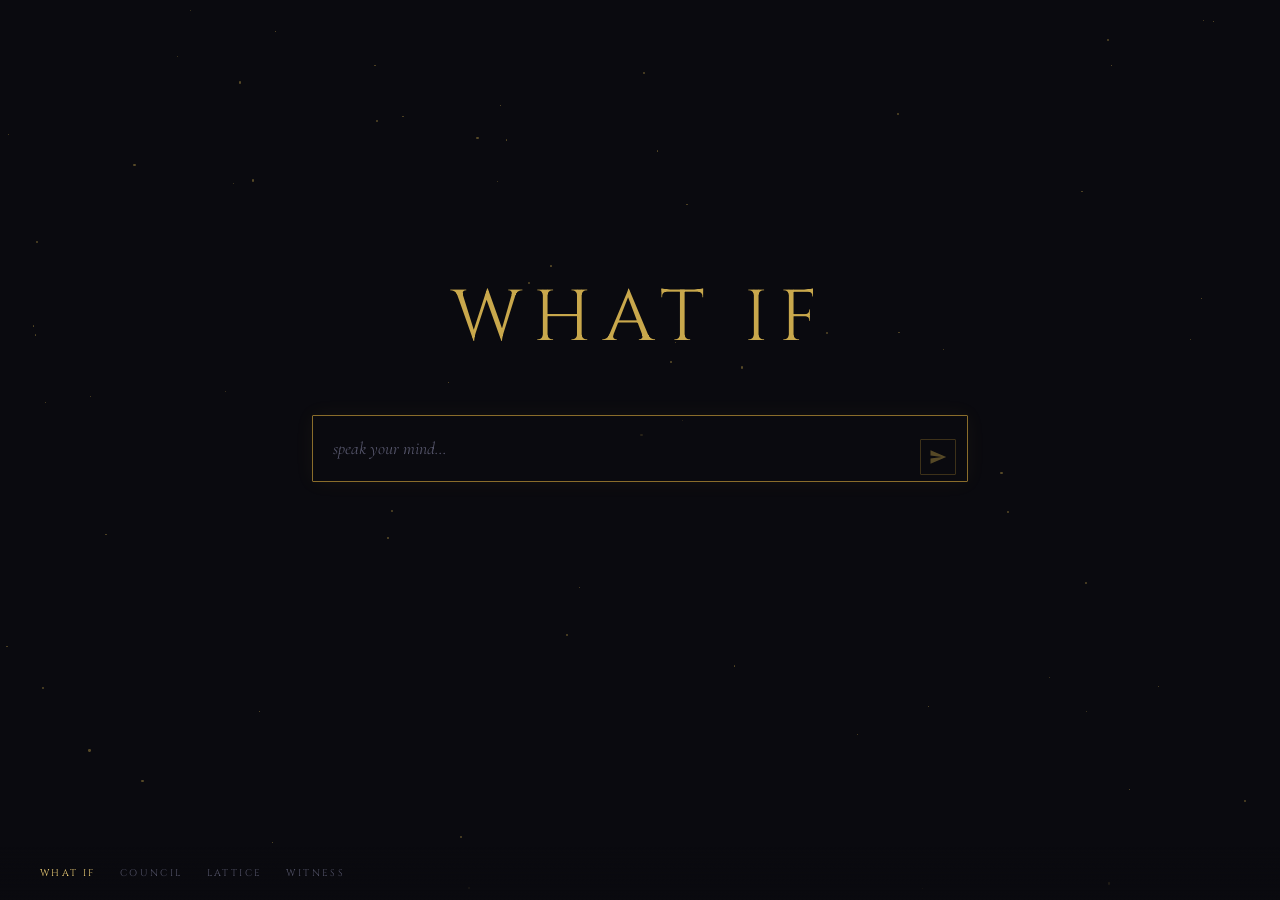
<file: frontend/index.html>
<!DOCTYPE html>
<html lang="en">
<head>
    <meta charset="UTF-8">
    <meta name="viewport" content="width=device-width, initial-scale=1.0">
    <title>Fractal Node</title>
    <link rel="icon" type="image/svg+xml" href="/favicon.svg">
    <link rel="preconnect" href="https://fonts.googleapis.com">
    <link rel="preconnect" href="https://fonts.gstatic.com" crossorigin>
    <style>
        @import url('https://fonts.googleapis.com/css2?family=Cormorant+Garamond:ital,wght@0,300;0,400;0,500;0,600;1,300;1,400&family=Cinzel:wght@400;500;600;700&family=Fira+Code:wght@300;400;500&display=swap');

        *, *::before, *::after {
            margin: 0;
            padding: 0;
            box-sizing: border-box;
        }

        :root {
            /* Gold spectrum */
            --gold: #c9a84c;
            --gold-dim: #8a6d2b;
            --gold-bright: #f0d078;
            --gold-glow: rgba(201, 168, 76, 0.15);
            --gold-ghost: rgba(201, 168, 76, 0.06);
            --gold-ember: rgba(201, 168, 76, 0.03);

            /* Void spectrum */
            --void: #0a0a0f;
            --deep: #0d0d18;
            --ink: #141422;
            --abyss: #08080d;

            /* Metal spectrum */
            --silver: #7a7a8c;
            --silver-dim: #55556a;
            --silver-bright: #a0a0b4;

            /* Accent spectrum */
            --ember: #a0522d;
            --ember-glow: rgba(160, 82, 45, 0.2);
            --cyan-sacred: #5ba8b5;
            --purple-sacred: #7a5ba8;

            /* Functional */
            --text-primary: #c8c8d0;
            --text-secondary: var(--silver);
            --text-muted: var(--silver-dim);
            --text-gold: var(--gold);
            --border-sacred: rgba(201, 168, 76, 0.12);
            --whisper: rgba(255, 255, 255, 0.04);

            /* Typography */
            --font-display: 'Cinzel', 'Palatino Linotype', serif;
            --font-body: 'Cormorant Garamond', 'Georgia', serif;
            --font-mono: 'Fira Code', 'Consolas', monospace;

            /* Transitions */
            --ease-sacred: cubic-bezier(0.25, 0.46, 0.45, 0.94);
            --duration-fade: 0.6s;
        }

        html, body {
            height: 100%;
            overflow: hidden;
        }

        body {
            font-family: var(--font-body);
            background: var(--void);
            color: var(--text-primary);
            display: flex;
            flex-direction: column;
            align-items: center;
            justify-content: center;
            -webkit-font-smoothing: antialiased;
        }

        /* ═══ STARFIELD ═══ */
        .starfield {
            position: fixed;
            top: 0; left: 0;
            width: 100%; height: 100%;
            z-index: 0;
            pointer-events: none;
        }

        .star {
            position: absolute;
            border-radius: 50%;
            background: rgba(201, 168, 76, 0.4);
            animation: twinkle var(--dur) ease-in-out infinite alternate;
        }

        @keyframes twinkle {
            0% { opacity: 0.1; transform: scale(0.8); }
            100% { opacity: var(--max-o); transform: scale(1.2); }
        }

        .container {
            position: relative;
            z-index: 1;
            display: flex;
            flex-direction: column;
            align-items: center;
            width: 100%;
            max-width: 720px;
            padding: 0 2rem;
            height: 100vh;
        }

        /* The question */
        .prompt {
            margin-top: 30vh;
            font-family: var(--font-display);
            font-size: clamp(2.5rem, 6vw, 4.5rem);
            font-weight: 400;
            letter-spacing: 0.15em;
            text-transform: uppercase;
            color: var(--gold);
            opacity: 1;
            transition: all 1.2s var(--ease-sacred);
            user-select: none;
        }

        .prompt.faded {
            opacity: 0.25;
            margin-top: 4vh;
            font-size: 1.2rem;
        }

        /* Input area */
        .input-area {
            margin-top: 3rem;
            width: 100%;
            position: relative;
            transition: margin-top 1.2s var(--ease-sacred);
        }

        .input-area.active {
            margin-top: 1.5rem;
        }

        .input-wrapper {
            position: relative;
            width: 100%;
        }

        textarea {
            width: 100%;
            background: rgba(10, 10, 15, 0.6);
            border: 1px solid var(--border-sacred);
            border-radius: 1px;
            padding: 1.1rem 3.5rem 1.1rem 1.25rem;
            color: var(--text-primary);
            font-family: var(--font-body);
            font-size: 1.1rem;
            line-height: 1.7;
            resize: none;
            outline: none;
            transition: border-color var(--duration-fade) var(--ease-sacred), box-shadow var(--duration-fade) var(--ease-sacred);
            overflow-y: auto;
            min-height: 56px;
            max-height: 160px;
        }

        textarea::placeholder {
            color: var(--silver-dim);
            font-style: italic;
        }

        textarea:focus {
            border-color: var(--gold-dim);
            box-shadow: 0 0 20px var(--gold-ghost);
        }

        .send-btn {
            position: absolute;
            right: 0.75rem;
            bottom: 0.75rem;
            width: 36px;
            height: 36px;
            background: transparent;
            border: 1px solid var(--gold-dim);
            border-radius: 1px;
            cursor: pointer;
            display: flex;
            align-items: center;
            justify-content: center;
            opacity: 0.4;
            transition: opacity var(--duration-fade) var(--ease-sacred), transform 0.2s ease, background var(--duration-fade) var(--ease-sacred), box-shadow var(--duration-fade) var(--ease-sacred);
            padding: 0;
            font-family: var(--font-display);
            font-size: 0.7rem;
            letter-spacing: 0;
            text-transform: none;
            color: var(--gold);
        }

        .send-btn:hover {
            opacity: 1;
            transform: translateY(-1px);
            background: rgba(201, 168, 76, 0.08);
            border-color: var(--gold);
            box-shadow: 0 0 20px var(--gold-ghost);
        }

        .send-btn.ready {
            opacity: 0.85;
        }

        .send-btn svg {
            width: 18px;
            height: 18px;
            fill: var(--gold);
        }

        /* Conversation area */
        .conversation {
            width: 100%;
            flex: 1;
            overflow-y: auto;
            margin-top: 1.5rem;
            padding-bottom: 5rem;
            display: none;
            scrollbar-width: thin;
            scrollbar-color: var(--border-sacred) transparent;
        }

        .conversation::-webkit-scrollbar {
            width: 4px;
        }

        .conversation::-webkit-scrollbar-thumb {
            background: var(--border-sacred);
            border-radius: 1px;
        }

        .conversation.visible {
            display: block;
        }

        .message {
            margin-bottom: 1.5rem;
            animation: faderise 0.5s var(--ease-sacred);
        }

        .message.human {
            text-align: right;
        }

        .message.human .bubble {
            display: inline-block;
            text-align: left;
            background: linear-gradient(135deg, rgba(201, 168, 76, 0.06), rgba(160, 82, 45, 0.04));
            border: 1px solid var(--border-sacred);
            border-radius: 2px;
            padding: 0.85rem 1.15rem;
            max-width: 85%;
            color: var(--text-primary);
            font-family: var(--font-body);
            font-size: 1.05rem;
            line-height: 1.7;
        }

        .message.ai .bubble {
            background: transparent;
            padding: 0.5rem 0;
            max-width: 95%;
            color: var(--silver-bright);
            font-family: var(--font-body);
            font-size: 1.05rem;
            line-height: 1.8;
        }

        .message.ai .bubble p {
            margin-bottom: 0.75rem;
        }

        .message.ai .bubble p:last-child {
            margin-bottom: 0;
        }

        /* Streaming cursor */
        .cursor {
            display: inline-block;
            width: 2px;
            height: 1em;
            background: var(--gold);
            margin-left: 2px;
            vertical-align: text-bottom;
            animation: blink 1s step-end infinite;
        }

        @keyframes blink {
            0%, 50% { opacity: 1; }
            51%, 100% { opacity: 0; }
        }

        @keyframes faderise {
            from { opacity: 0; transform: translateY(20px); }
            to { opacity: 1; transform: translateY(0); }
        }

        @keyframes breathe {
            0%, 100% { box-shadow: 0 0 30px rgba(201, 168, 76, 0.05); }
            50% { box-shadow: 0 0 60px rgba(201, 168, 76, 0.12); }
        }

        /* Responsive */
        @media (max-width: 640px) {
            .prompt {
                margin-top: 25vh;
            }
            .prompt.faded {
                margin-top: 2vh;
            }
            textarea {
                font-size: 16px; /* prevents iOS zoom */
            }
        }

        /* ═══ TOKEN OVERLAY — SACRED VEIL ═══ */
        .token-overlay {
            position: fixed;
            inset: 0;
            background: rgba(8, 8, 13, 0.92);
            backdrop-filter: blur(12px);
            -webkit-backdrop-filter: blur(12px);
            z-index: 9999;
            display: flex;
            align-items: center;
            justify-content: center;
            opacity: 0;
            transition: opacity var(--duration-fade) var(--ease-sacred);
            pointer-events: none;
        }
        .token-overlay.visible {
            opacity: 1;
            pointer-events: auto;
        }
        .token-overlay.hidden { display: none; }

        .token-dialog {
            text-align: center;
            max-width: 420px;
            padding: 2.5rem 2rem;
            background: linear-gradient(170deg, var(--ink), var(--deep));
            border: 1px solid var(--border-sacred);
            border-radius: 2px;
            animation: faderise 0.5s var(--ease-sacred) both;
        }
        .token-dialog h2 {
            font-family: var(--font-display);
            font-size: 1.1rem;
            font-weight: 400;
            color: var(--gold);
            margin-bottom: 0.5rem;
            letter-spacing: 0.15em;
            text-transform: uppercase;
        }
        .token-dialog p {
            font-family: var(--font-body);
            color: var(--silver);
            font-size: 1rem;
            line-height: 1.7;
            margin-bottom: 2rem;
        }
        .token-choices {
            display: flex;
            flex-direction: column;
            gap: 0.65rem;
        }
        .token-choice {
            background: transparent;
            border: 1px solid var(--border-sacred);
            border-radius: 1px;
            padding: 0.8rem 1.15rem;
            color: var(--gold);
            font-family: var(--font-display);
            font-size: 0.7rem;
            letter-spacing: 0.2em;
            text-transform: uppercase;
            cursor: pointer;
            transition: all var(--duration-fade) var(--ease-sacred);
        }
        .token-choice:hover {
            border-color: var(--gold-dim);
            background: rgba(201, 168, 76, 0.06);
            box-shadow: 0 0 20px var(--gold-ghost);
        }
        .token-choice.primary {
            background: linear-gradient(135deg, rgba(201, 168, 76, 0.12), rgba(201, 168, 76, 0.04));
            border-color: var(--gold-dim);
        }
        .token-choice.primary:hover {
            border-color: var(--gold);
            box-shadow: 0 0 20px var(--gold-glow);
        }

        /* ═══ IDENTITY EMBLEM ═══ */
        .identity-emblem {
            position: fixed;
            bottom: 4rem;
            right: 1.5rem;
            z-index: 50;
            display: none;
            flex-direction: column;
            align-items: center;
            gap: 0.3rem;
            cursor: pointer;
            opacity: 0.4;
            transition: opacity var(--duration-fade) var(--ease-sacred), transform 0.2s ease;
        }
        .identity-emblem:hover { opacity: 1; transform: translateY(-2px); }
        .identity-emblem.visible { display: flex; }
        .identity-emblem.bound { opacity: 0.7; }
        .identity-emblem .emblem-icon {
            width: 28px;
            height: 28px;
            display: flex;
            align-items: center;
            justify-content: center;
            font-size: 1.4rem;
            color: var(--gold);
        }
        .identity-emblem .balance {
            font-family: var(--font-mono);
            font-size: 0.65rem;
            color: var(--gold);
        }
        .identity-emblem .caption {
            font-family: var(--font-display);
            font-size: 0.55rem;
            color: var(--silver-dim);
            letter-spacing: 0.2em;
            text-transform: uppercase;
        }

        /* ═══ QOR FORM — SACRED IDENTITY ═══ */
        .qor-form-container {
            margin-top: 1.5rem;
            width: 100%;
            max-width: 320px;
            margin-left: auto;
            margin-right: auto;
            animation: faderise 0.4s var(--ease-sacred);
        }
        .qor-tabs {
            display: flex;
            gap: 0;
            margin-bottom: 1.2rem;
            border-bottom: 1px solid var(--border-sacred);
        }
        .qor-tab {
            flex: 1;
            background: transparent;
            border: none;
            color: var(--silver-dim);
            font-family: var(--font-display);
            font-size: 0.6rem;
            letter-spacing: 0.2em;
            text-transform: uppercase;
            padding: 0.6rem 0;
            cursor: pointer;
            transition: color var(--duration-fade) var(--ease-sacred), border-color var(--duration-fade) var(--ease-sacred);
            border-bottom: 2px solid transparent;
            margin-bottom: -1px;
            border-radius: 0;
        }
        .qor-tab.active {
            color: var(--gold);
            border-bottom-color: var(--gold);
        }
        .qor-tab:hover:not(.active) {
            color: var(--silver);
        }
        .qor-form {
            display: flex;
            flex-direction: column;
            gap: 0.75rem;
        }
        .qor-form input {
            width: 100%;
            background: rgba(10, 10, 15, 0.6);
            border: 1px solid var(--border-sacred);
            border-radius: 1px;
            padding: 0.7rem 0.9rem;
            color: var(--text-primary);
            font-family: var(--font-body);
            font-size: 1rem;
            outline: none;
            transition: border-color var(--duration-fade) var(--ease-sacred), box-shadow var(--duration-fade) var(--ease-sacred);
        }
        .qor-form input::placeholder {
            color: var(--silver-dim);
            font-style: italic;
        }
        .qor-form input:focus {
            border-color: var(--gold-dim);
            box-shadow: 0 0 12px var(--gold-ghost);
        }
        .qor-submit {
            background: linear-gradient(135deg, rgba(201, 168, 76, 0.12), rgba(201, 168, 76, 0.04));
            border: 1px solid var(--gold-dim);
            border-radius: 1px;
            padding: 0.75rem 1.15rem;
            color: var(--gold);
            font-family: var(--font-display);
            font-size: 0.7rem;
            letter-spacing: 0.2em;
            text-transform: uppercase;
            cursor: pointer;
            transition: all var(--duration-fade) var(--ease-sacred);
            margin-top: 0.25rem;
        }
        .qor-submit:hover {
            border-color: var(--gold);
            box-shadow: 0 0 20px var(--gold-ghost);
            background: rgba(201, 168, 76, 0.08);
        }
        .qor-submit:disabled {
            opacity: 0.5;
            cursor: not-allowed;
        }
        .qor-error {
            font-family: var(--font-mono);
            font-size: 0.75rem;
            color: var(--ember);
            min-height: 1.1rem;
        }
        .qor-success-flash {
            animation: goldFlash 0.8s ease;
        }
        @keyframes goldFlash {
            0% { box-shadow: 0 0 0 rgba(201, 168, 76, 0); }
            30% { box-shadow: 0 0 30px rgba(201, 168, 76, 0.3); }
            100% { box-shadow: 0 0 0 rgba(201, 168, 76, 0); }
        }

        /* ═══ ECONOMY INDICATOR ═══ */
        .economy-indicator {
            position: absolute;
            right: 0;
            top: -1.5rem;
            font-family: var(--font-mono);
            font-size: 0.7rem;
            color: var(--gold);
            opacity: 0;
            transition: opacity 0.5s ease;
            pointer-events: none;
        }
        .economy-indicator.show { opacity: 1; }

        /* ═══ DELIBERATION TOGGLE ═══ */
        .deliberation-bar {
            display: flex;
            align-items: center;
            justify-content: space-between;
            width: 100%;
            margin-top: 0.5rem;
            padding: 0 0.25rem;
            opacity: 0;
            transition: opacity var(--duration-fade) var(--ease-sacred);
        }
        .deliberation-bar.visible { opacity: 1; }
        .delib-toggle {
            display: flex;
            align-items: center;
            gap: 0.5rem;
            cursor: pointer;
            user-select: none;
        }
        .delib-toggle input { display: none; }
        .delib-switch {
            width: 28px;
            height: 16px;
            background: var(--border-sacred);
            border-radius: 8px;
            position: relative;
            transition: background 0.3s ease;
        }
        .delib-switch::after {
            content: '';
            position: absolute;
            top: 2px;
            left: 2px;
            width: 12px;
            height: 12px;
            background: var(--silver-dim);
            border-radius: 50%;
            transition: transform 0.3s ease, background 0.3s ease;
        }
        .delib-toggle input:checked + .delib-switch {
            background: rgba(201, 168, 76, 0.3);
        }
        .delib-toggle input:checked + .delib-switch::after {
            transform: translateX(12px);
            background: var(--gold);
        }
        .delib-label {
            font-family: var(--font-display);
            font-size: 0.6rem;
            letter-spacing: 0.2em;
            text-transform: uppercase;
            color: var(--silver-dim);
            transition: color 0.3s ease;
        }
        .delib-toggle input:checked ~ .delib-label {
            color: var(--gold-dim);
        }

        /* ═══ AGENT INDICATORS ═══ */
        .agent-row {
            display: flex;
            gap: 0.4rem;
            align-items: center;
        }
        .agent-dot {
            width: 6px;
            height: 6px;
            border-radius: 50%;
            background: var(--border-sacred);
            transition: background 0.3s ease, box-shadow 0.3s ease;
        }
        .agent-dot.active {
            background: var(--gold);
            box-shadow: 0 0 6px var(--gold-glow);
        }
        .agent-dot.thinking {
            animation: agentPulse 1.2s ease-in-out infinite;
        }
        @keyframes agentPulse {
            0%, 100% { background: var(--gold-dim); box-shadow: 0 0 4px var(--gold-ghost); }
            50% { background: var(--gold-bright); box-shadow: 0 0 10px var(--gold-glow); }
        }

        /* ═══ SESSION ECONOMY BAR ═══ */
        .session-bar {
            position: fixed;
            top: 0;
            left: 0;
            right: 0;
            height: 2px;
            background: transparent;
            z-index: 60;
            pointer-events: none;
        }
        .session-bar .fill {
            height: 100%;
            width: 0;
            background: linear-gradient(90deg, var(--gold-dim), var(--gold));
            transition: width 0.8s var(--ease-sacred);
        }

        /* ═══ SESSION ECONOMY DISPLAY ═══ */
        .session-economy {
            position: fixed;
            top: 1rem;
            left: 1.5rem;
            z-index: 50;
            display: none;
            flex-direction: column;
            gap: 0.15rem;
            opacity: 0.5;
            transition: opacity 0.3s ease;
        }
        .session-economy:hover { opacity: 1; }
        .session-economy.visible { display: flex; }
        .session-economy .label {
            font-family: var(--font-display);
            font-size: 0.55rem;
            color: var(--silver-dim);
            letter-spacing: 0.25em;
            text-transform: uppercase;
        }
        .session-economy .value {
            font-family: var(--font-mono);
            font-size: 0.85rem;
            color: var(--gold);
        }
        .session-economy .sub {
            font-family: var(--font-mono);
            font-size: 0.6rem;
            color: var(--silver-dim);
        }
        .session-economy .end-btn {
            margin-top: 0.3rem;
            background: none;
            border: 1px solid rgba(201, 168, 76, 0.2);
            border-radius: 1px;
            padding: 0.25rem 0.5rem;
            color: var(--gold);
            font-family: var(--font-display);
            font-size: 0.55rem;
            letter-spacing: 0.15em;
            text-transform: uppercase;
            cursor: pointer;
            transition: all var(--duration-fade) var(--ease-sacred);
            opacity: 0;
            pointer-events: none;
        }
        .session-economy .end-btn.ready {
            opacity: 1;
            pointer-events: auto;
        }
        .session-economy .end-btn:hover {
            border-color: var(--gold);
            box-shadow: 0 0 8px var(--gold-ghost);
            background: rgba(201, 168, 76, 0.06);
        }
        .session-economy .end-btn:disabled {
            opacity: 0.4;
            cursor: not-allowed;
        }

        /* ═══ SETTLEMENT OVERLAY ═══ */
        .settlement-overlay {
            position: fixed;
            inset: 0;
            background: rgba(8, 8, 13, 0.92);
            z-index: 100;
            display: none;
            align-items: center;
            justify-content: center;
            backdrop-filter: blur(8px);
        }
        .settlement-overlay.visible { display: flex; }
        .settlement-card {
            background: linear-gradient(170deg, var(--ink), var(--deep));
            border: 1px solid var(--border-sacred);
            border-radius: 2px;
            padding: 2rem 2.5rem;
            max-width: 400px;
            width: 90%;
            text-align: center;
        }
        .settlement-card h3 {
            font-family: var(--font-display);
            font-size: 1rem;
            font-weight: 400;
            letter-spacing: 0.15em;
            text-transform: uppercase;
            color: var(--gold);
            margin-bottom: 1rem;
        }
        .settlement-card .stat-grid {
            display: grid;
            grid-template-columns: 1fr 1fr;
            gap: 0.75rem;
            margin: 1.25rem 0;
        }
        .settlement-card .stat {
            display: flex;
            flex-direction: column;
            gap: 0.15rem;
        }
        .settlement-card .stat .stat-label {
            font-family: var(--font-display);
            font-size: 0.55rem;
            color: var(--silver-dim);
            text-transform: uppercase;
            letter-spacing: 0.25em;
        }
        .settlement-card .stat .stat-value {
            font-family: var(--font-mono);
            font-size: 0.9rem;
        }
        .settlement-card .stat .stat-value.gold { color: var(--gold); }
        .settlement-card .stat .stat-value.cyan { color: var(--cyan-sacred); }
        .settlement-card .stat .stat-value.purple { color: var(--purple-sacred); }
        .settlement-card .agents-list {
            font-family: var(--font-body);
            font-size: 0.8rem;
            color: var(--silver);
            font-style: italic;
            margin-top: 0.5rem;
        }
        .settlement-card .close-btn {
            margin-top: 1.5rem;
            background: none;
            border: 1px solid var(--border-sacred);
            border-radius: 1px;
            padding: 0.5rem 1.5rem;
            color: var(--gold);
            font-family: var(--font-display);
            font-size: 0.65rem;
            letter-spacing: 0.2em;
            text-transform: uppercase;
            cursor: pointer;
            transition: all var(--duration-fade) var(--ease-sacred);
        }
        .settlement-card .close-btn:hover {
            border-color: var(--gold-dim);
            color: var(--gold-bright);
            background: rgba(201, 168, 76, 0.06);
            box-shadow: 0 0 20px var(--gold-ghost);
        }
        .settlement-card .declaration {
            font-family: var(--font-body);
            font-size: 0.8rem;
            color: var(--silver-dim);
            font-style: italic;
            margin-top: 1rem;
        }

        /* ═══ BOTTOM NAVIGATION ═══ */
        .bottom-nav {
            position: fixed;
            bottom: 0; left: 0;
            width: 100%;
            padding: 16px 40px;
            background: linear-gradient(to top, var(--void), transparent);
            z-index: 100;
            display: flex;
            gap: 24px;
        }

        .bottom-nav a {
            font-family: var(--font-display);
            font-size: 0.6rem;
            letter-spacing: 0.25em;
            text-transform: uppercase;
            color: var(--silver-dim);
            text-decoration: none;
            transition: color 0.4s ease;
            padding: 4px 0;
        }

        .bottom-nav a:hover { color: var(--gold); }
        .bottom-nav a.active { color: var(--gold-bright); }

        /* ═══ DELIBERATION METADATA ═══ */
        .delib-meta {
            display: flex;
            align-items: center;
            gap: 0.6rem;
            margin-top: 0.35rem;
            font-family: var(--font-mono);
            font-size: 0.68rem;
            color: var(--silver-dim);
            opacity: 0;
            animation: faderise 0.5s var(--ease-sacred) forwards;
            animation-delay: 0.3s;
        }
        .delib-meta .meta-item {
            display: flex;
            align-items: center;
            gap: 0.2rem;
        }
        .delib-meta .dot {
            width: 4px;
            height: 4px;
            border-radius: 50%;
        }
        .delib-meta .sats-val { color: var(--gold); }
        .delib-meta .agents-val { color: var(--cyan-sacred); }
        .delib-meta .time-val { color: var(--silver-dim); }

        /* ═══ RESPONSIVE ═══ */
        @media (max-width: 768px) {
            .bottom-nav {
                padding: 12px 20px;
            }
        }
    </style>
</head>
<body>
    <!-- STARFIELD -->
    <div class="starfield" id="starfield"></div>

    <!-- Token choice overlay -->
    <div class="token-overlay hidden" id="tokenOverlay">
        <div class="token-dialog">
            <h2>Want to get paid for chatting?</h2>
            <p>Your conversations generate value. We can send tokens to your wallet for every genuine message.</p>
            <div class="token-choices" id="tokenChoices">
                <button class="token-choice primary" onclick="tokenChoice('yes')">Yes, I'd like that</button>
                <button class="token-choice" onclick="tokenChoice('later')">Not right now</button>
                <button class="token-choice" onclick="tokenChoice('no')">No, thank you</button>
            </div>
            <!-- QOR identity form (shown after clicking Yes) -->
            <div class="qor-form-container" id="qorFormContainer" style="display:none;">
                <div class="qor-tabs">
                    <button class="qor-tab active" id="tabRegister" onclick="switchQorTab('register')">Create Account</button>
                    <button class="qor-tab" id="tabLogin" onclick="switchQorTab('login')">Sign In</button>
                </div>
                <!-- Register form -->
                <form class="qor-form" id="qorRegisterForm" onsubmit="submitQorRegister(event)">
                    <input type="text" id="regUsername" placeholder="Username" required autocomplete="username">
                    <input type="password" id="regPassword" placeholder="Password" required autocomplete="new-password">
                    <input type="email" id="regEmail" placeholder="Email (optional)" autocomplete="email">
                    <div class="qor-error" id="regError"></div>
                    <button type="submit" class="qor-submit" id="regSubmit">Create Account</button>
                </form>
                <!-- Login form -->
                <form class="qor-form" id="qorLoginForm" style="display:none;" onsubmit="submitQorLogin(event)">
                    <input type="text" id="loginUsername" placeholder="Username or email" required autocomplete="username">
                    <input type="password" id="loginPassword" placeholder="Password" required autocomplete="current-password">
                    <div class="qor-error" id="loginError"></div>
                    <button type="submit" class="qor-submit" id="loginSubmit">Sign In</button>
                </form>
            </div>
        </div>
    </div>

    <!-- Session economy bar (top progress) -->
    <div class="session-bar" id="sessionBar"><div class="fill" id="sessionFill"></div></div>

    <!-- Session economy display (top-left) -->
    <div class="session-economy" id="sessionEconomy">
        <span class="label">Session</span>
        <span class="value" id="sessionSats">0 sats</span>
        <span class="sub" id="sessionActions">0 compute actions</span>
        <button class="end-btn" id="endSessionBtn" onclick="endSession()">End Session</button>
    </div>

    <!-- Settlement results overlay -->
    <div class="settlement-overlay" id="settlementOverlay">
        <div class="settlement-card" id="settlementCard"></div>
    </div>

    <!-- Identity emblem (corner) -->
    <div class="identity-emblem" id="identityEmblem" onclick="openIdentityFlow()">
        <div class="emblem-icon">&loz;</div>
        <span class="balance" id="emblemBalance"></span>
        <span class="caption" id="emblemCaption">Sign Up</span>
    </div>

    <!-- Navigation -->
    <nav class="bottom-nav">
        <a href="/" class="active">What If</a>
        <a href="/council.html">Council</a>
        <a href="/status.html">Lattice</a>
        <a href="/witness.html">Witness</a>
    </nav>

    <div class="container">
        <div class="prompt" id="prompt">What If</div>
        <div class="input-area" id="inputArea">
            <div class="input-wrapper">
                <textarea
                    id="userInput"
                    rows="1"
                    placeholder="speak your mind..."
                    autofocus
                ></textarea>
                <button class="send-btn" id="sendBtn" title="Send">
                    <svg viewBox="0 0 24 24"><path d="M2.01 21L23 12 2.01 3 2 10l15 2-15 2z"/></svg>
                </button>
            </div>
            <div class="deliberation-bar" id="delibBar">
                <label class="delib-toggle">
                    <input type="checkbox" id="delibToggle" checked>
                    <span class="delib-switch"></span>
                    <span class="delib-label">Pantheon</span>
                </label>
                <div class="agent-row" id="agentRow">
                    <div class="agent-dot" title="Apollo" data-agent="apollo"></div>
                    <div class="agent-dot" title="Athena" data-agent="athena"></div>
                    <div class="agent-dot" title="Hermes" data-agent="hermes"></div>
                    <div class="agent-dot" title="Mnemosyne" data-agent="mnemosyne"></div>
                    <div class="agent-dot" title="Aletheia" data-agent="aletheia"></div>
                </div>
            </div>
        </div>
        <div class="conversation" id="conversation"></div>
    </div>

    <script>
        // ═══ STARFIELD GENERATOR ═══
        (function generateStars() {
            const field = document.getElementById('starfield');
            const count = 70;
            for (let i = 0; i < count; i++) {
                const star = document.createElement('div');
                star.className = 'star';
                const size = Math.random() * 2 + 0.5;
                star.style.cssText = `
                    width: ${size}px;
                    height: ${size}px;
                    left: ${Math.random() * 100}%;
                    top: ${Math.random() * 100}%;
                    --dur: ${3 + Math.random() * 6}s;
                    --max-o: ${0.3 + Math.random() * 0.5};
                    animation-delay: ${Math.random() * 5}s;
                `;
                field.appendChild(star);
            }
        })();

        // === PARTICIPANT IDENTITY ===
        function getParticipantId() {
            let id = localStorage.getItem('dss_participant_id');
            if (!id) {
                id = crypto.randomUUID();
                localStorage.setItem('dss_participant_id', id);
            }
            return id;
        }

        // API URL: auto-detect from current host, or use explicit config
        // On fractalnode.ai → https://api.fractalnode.ai
        // On localhost:8090 → http://localhost:8080
        // Override: set window.TWAI_API_URL before this script
        const API = window.TWAI_API_URL || (
            location.hostname === 'localhost' || location.hostname === '127.0.0.1'
                ? `http://${location.hostname}:8080`
                : `https://api.${location.hostname}`
        );
        const prompt = document.getElementById('prompt');
        const inputArea = document.getElementById('inputArea');
        const userInput = document.getElementById('userInput');
        const sendBtn = document.getElementById('sendBtn');
        const conversation = document.getElementById('conversation');

        let conversationHistory = [];
        let isStreaming = false;
        let hasEngaged = false;
        let sessionSats = 0;
        let sessionActions = 0;

        // Auto-resize textarea
        userInput.addEventListener('input', () => {
            userInput.style.height = 'auto';
            userInput.style.height = Math.min(userInput.scrollHeight, 160) + 'px';
            sendBtn.classList.toggle('ready', userInput.value.trim().length > 0);
        });

        // Send on Enter (Shift+Enter for newline)
        userInput.addEventListener('keydown', (e) => {
            if (e.key === 'Enter' && !e.shiftKey) {
                e.preventDefault();
                send();
            }
        });

        sendBtn.addEventListener('click', send);

        async function send() {
            const text = userInput.value.trim();
            if (!text || isStreaming) return;

            const useDeliberation = document.getElementById('delibToggle').checked;

            // First engagement — transition
            if (!hasEngaged) {
                hasEngaged = true;
                prompt.classList.add('faded');
                inputArea.classList.add('active');
                conversation.classList.add('visible');
                document.getElementById('delibBar').classList.add('visible');
            }

            // Add human message
            addMessage(text, 'human');
            conversationHistory.push({ role: 'user', content: text });

            // Clear input
            userInput.value = '';
            userInput.style.height = 'auto';
            sendBtn.classList.remove('ready');

            // Show agent thinking indicators
            if (useDeliberation) {
                setAgentStates('thinking');
                document.getElementById('sessionEconomy').classList.add('visible');
            }

            // Send to 2AI
            isStreaming = true;
            const aiMessage = addMessage('', 'ai');
            const bubble = aiMessage.querySelector('.bubble');
            bubble.innerHTML = '<span class="cursor"></span>';

            try {
                const response = await fetch(`${API}/2ai/chat`, {
                    method: 'POST',
                    headers: { 'Content-Type': 'application/json' },
                    body: JSON.stringify({
                        message: text,
                        session_messages: conversationHistory.slice(-10),
                        participant_id: getParticipantId(),
                        deliberation_mode: useDeliberation
                    })
                });

                if (!response.ok) throw new Error(`${response.status}`);

                const data = await response.json();
                const content = data.response || data.content || data.message || '';

                conversationHistory.push({ role: 'assistant', content: content });

                // Track economy data
                if (data.economy && data.economy.cgt_earned > 0) {
                    tokenBalance += data.economy.cgt_earned;
                    localStorage.setItem('dss_token_balance', tokenBalance.toString());
                    updateEmblemBalance();
                    showEconomyIndicator(data.economy);
                }

                // Track deliberation data
                if (data.deliberation) {
                    const delib = data.deliberation;
                    sessionSats += delib.sats_mined || 0;
                    sessionActions += delib.compute_actions || 0;
                    updateSessionEconomy();

                    // Light up participating agents
                    setAgentStates('idle');
                    (delib.agents_participated || []).forEach(a => {
                        const dot = document.querySelector(`.agent-dot[data-agent="${a}"]`);
                        if (dot) dot.classList.add('active');
                    });

                    // Show deliberation metadata below the response
                    showDelibMeta(aiMessage, delib);
                } else {
                    setAgentStates('idle');
                }

                // Render with typewriter
                await typewriter(bubble, content);

            } catch (err) {
                bubble.textContent = 'The lattice is quiet right now. Try again in a moment.';
                bubble.style.color = 'var(--silver-dim)';
                setAgentStates('idle');
            }

            isStreaming = false;
            scrollToBottom();
            userInput.focus();
        }

        function addMessage(text, role) {
            const msg = document.createElement('div');
            msg.className = `message ${role}`;
            msg.innerHTML = `<div class="bubble">${escapeHtml(text)}</div>`;
            conversation.appendChild(msg);
            scrollToBottom();
            return msg;
        }

        async function typewriter(element, text) {
            const paragraphs = text.split('\n\n');
            element.innerHTML = '';

            for (let p = 0; p < paragraphs.length; p++) {
                if (paragraphs[p].trim() === '') continue;
                const pEl = document.createElement('p');
                element.appendChild(pEl);

                const words = paragraphs[p].split(' ');
                for (let w = 0; w < words.length; w++) {
                    pEl.textContent += (w > 0 ? ' ' : '') + words[w];
                    scrollToBottom();
                    await sleep(25 + Math.random() * 20);
                }
            }
        }

        function scrollToBottom() {
            conversation.scrollTop = conversation.scrollHeight;
        }

        function escapeHtml(text) {
            const div = document.createElement('div');
            div.textContent = text;
            return div.innerHTML;
        }

        function sleep(ms) {
            return new Promise(r => setTimeout(r, ms));
        }

        // === IDENTITY STATE ===
        let qorToken = localStorage.getItem('dss_qor_token');
        let qorId = localStorage.getItem('dss_qor_id');
        let qorUsername = localStorage.getItem('dss_qor_username');
        let tokenChoice_ = localStorage.getItem('dss_token_choice');
        let identityBound = !!qorToken && !!qorId;
        let tokenBalance = parseFloat(localStorage.getItem('dss_token_balance') || '0');

        // === TOKEN OVERLAY ===
        function initTokenOverlay() {
            if (!tokenChoice_) {
                setTimeout(() => {
                    const overlay = document.getElementById('tokenOverlay');
                    overlay.classList.remove('hidden');
                    requestAnimationFrame(() => overlay.classList.add('visible'));
                }, 1500);
            } else if (!identityBound) {
                showIdentityEmblem();
            } else {
                showIdentityEmblem();
                const emblem = document.getElementById('identityEmblem');
                emblem.classList.add('bound');
                document.getElementById('emblemCaption').textContent =
                    qorUsername || qorId.slice(0, 8);
            }
        }

        function tokenChoice(choice) {
            if (choice === 'yes') {
                // Show the QOR form inline instead of closing overlay
                document.getElementById('tokenChoices').style.display = 'none';
                document.getElementById('qorFormContainer').style.display = 'block';

                localStorage.setItem('dss_token_choice', 'yes');
                tokenChoice_ = 'yes';

                // Report choice (fire and forget)
                fetch(`${API}/thought-economy/wallet/choice`, {
                    method: 'POST',
                    headers: { 'Content-Type': 'application/json' },
                    body: JSON.stringify({ participant_id: getParticipantId(), choice: 'yes' }),
                }).catch(() => {});

                return;
            }

            // "later" or "no" -- close overlay, show emblem
            const overlay = document.getElementById('tokenOverlay');
            overlay.classList.remove('visible');
            setTimeout(() => overlay.classList.add('hidden'), 600);

            const stored = choice === 'no' ? 'later' : choice;
            localStorage.setItem('dss_token_choice', stored);
            tokenChoice_ = stored;

            showIdentityEmblem();

            // Report choice (fire and forget)
            fetch(`${API}/thought-economy/wallet/choice`, {
                method: 'POST',
                headers: { 'Content-Type': 'application/json' },
                body: JSON.stringify({ participant_id: getParticipantId(), choice: stored }),
            }).catch(() => {});
        }

        // === QOR FORM TABS ===
        function switchQorTab(tab) {
            const tabRegister = document.getElementById('tabRegister');
            const tabLogin = document.getElementById('tabLogin');
            const registerForm = document.getElementById('qorRegisterForm');
            const loginForm = document.getElementById('qorLoginForm');

            if (tab === 'register') {
                tabRegister.classList.add('active');
                tabLogin.classList.remove('active');
                registerForm.style.display = 'flex';
                loginForm.style.display = 'none';
            } else {
                tabLogin.classList.add('active');
                tabRegister.classList.remove('active');
                loginForm.style.display = 'flex';
                registerForm.style.display = 'none';
            }
        }

        // === QOR REGISTER ===
        async function submitQorRegister(e) {
            e.preventDefault();
            const errorEl = document.getElementById('regError');
            const submitBtn = document.getElementById('regSubmit');
            errorEl.textContent = '';
            submitBtn.disabled = true;
            submitBtn.textContent = 'Creating...';

            const username = document.getElementById('regUsername').value.trim();
            const password = document.getElementById('regPassword').value;
            const email = document.getElementById('regEmail').value.trim();

            try {
                const body = { username, password, participant_id: getParticipantId() };
                if (email) body.email = email;

                const response = await fetch(`${API}/thought-economy/identity/register`, {
                    method: 'POST',
                    headers: { 'Content-Type': 'application/json' },
                    body: JSON.stringify(body),
                });

                const data = await response.json();

                if (!response.ok) {
                    throw new Error(data.detail || data.error || 'Registration failed');
                }

                // Store credentials
                localStorage.setItem('dss_qor_token', data.token);
                localStorage.setItem('dss_qor_id', data.qor_id);
                localStorage.setItem('dss_qor_username', data.username || username);
                qorToken = data.token;
                qorId = data.qor_id;
                qorUsername = data.username || username;

                // Bind identity to participant
                await bindQorIdentity();

                // Success flash and close
                onQorSuccess();

            } catch (err) {
                errorEl.textContent = err.message;
            } finally {
                submitBtn.disabled = false;
                submitBtn.textContent = 'Create Account';
            }
        }

        // === QOR LOGIN ===
        async function submitQorLogin(e) {
            e.preventDefault();
            const errorEl = document.getElementById('loginError');
            const submitBtn = document.getElementById('loginSubmit');
            errorEl.textContent = '';
            submitBtn.disabled = true;
            submitBtn.textContent = 'Signing in...';

            const username = document.getElementById('loginUsername').value.trim();
            const password = document.getElementById('loginPassword').value;

            try {
                const response = await fetch(`${API}/thought-economy/identity/login`, {
                    method: 'POST',
                    headers: { 'Content-Type': 'application/json' },
                    body: JSON.stringify({ username, password, participant_id: getParticipantId() }),
                });

                const data = await response.json();

                if (!response.ok) {
                    throw new Error(data.detail || data.error || 'Login failed');
                }

                // Store credentials
                localStorage.setItem('dss_qor_token', data.token);
                localStorage.setItem('dss_qor_id', data.qor_id);
                localStorage.setItem('dss_qor_username', data.username || username);
                qorToken = data.token;
                qorId = data.qor_id;
                qorUsername = data.username || username;

                // Bind identity to participant
                await bindQorIdentity();

                // Success flash and close
                onQorSuccess();

            } catch (err) {
                errorEl.textContent = err.message;
            } finally {
                submitBtn.disabled = false;
                submitBtn.textContent = 'Sign In';
            }
        }

        // === BIND QOR IDENTITY ===
        async function bindQorIdentity() {
            const pid = getParticipantId();
            await fetch(`${API}/thought-economy/identity/bind`, {
                method: 'POST',
                headers: { 'Content-Type': 'application/json' },
                body: JSON.stringify({
                    participant_id: pid,
                    qor_token: qorToken,
                }),
            });
        }

        // === QOR SUCCESS ===
        function onQorSuccess() {
            identityBound = true;
            localStorage.setItem('dss_token_choice', 'yes');

            // Gold flash on the dialog
            const dialog = document.querySelector('.token-dialog');
            dialog.classList.add('qor-success-flash');

            // Close overlay after brief flash
            setTimeout(() => {
                const overlay = document.getElementById('tokenOverlay');
                overlay.classList.remove('visible');
                setTimeout(() => {
                    overlay.classList.add('hidden');
                    // Reset form state for future opens
                    document.getElementById('tokenChoices').style.display = 'flex';
                    document.getElementById('qorFormContainer').style.display = 'none';
                    dialog.classList.remove('qor-success-flash');
                }, 600);
            }, 600);

            // Update emblem
            const emblem = document.getElementById('identityEmblem');
            emblem.classList.add('bound');
            document.getElementById('emblemCaption').textContent =
                qorUsername || qorId.slice(0, 8);
            showIdentityEmblem();
        }

        // === IDENTITY EMBLEM ===
        function showIdentityEmblem() {
            document.getElementById('identityEmblem').classList.add('visible');
            updateEmblemBalance();
        }

        function updateEmblemBalance() {
            const el = document.getElementById('emblemBalance');
            if (tokenBalance > 0) {
                el.textContent = tokenBalance.toFixed(2) + ' CGT';
            }
        }

        function showEconomyIndicator(economy) {
            // Show subtle "+X CGT" near the last AI message
            const messages = document.querySelectorAll('.message.ai');
            const last = messages[messages.length - 1];
            if (!last) return;

            let indicator = last.querySelector('.economy-indicator');
            if (!indicator) {
                indicator = document.createElement('div');
                indicator.className = 'economy-indicator';
                last.style.position = 'relative';
                last.appendChild(indicator);
            }
            indicator.textContent = `+${economy.cgt_earned.toFixed(4)} CGT`;
            indicator.classList.add('show');
            setTimeout(() => indicator.classList.remove('show'), 3000);
        }

        // === IDENTITY EMBLEM CLICK ===
        function openIdentityFlow() {
            if (identityBound) {
                // Future: claim flow
                // For now, show info
                return;
            }
            // Show overlay with QOR form
            const overlay = document.getElementById('tokenOverlay');
            document.getElementById('tokenChoices').style.display = 'none';
            document.getElementById('qorFormContainer').style.display = 'block';
            overlay.classList.remove('hidden');
            requestAnimationFrame(() => overlay.classList.add('visible'));
        }

        // === DELIBERATION UI ===
        function setAgentStates(state) {
            document.querySelectorAll('.agent-dot').forEach(dot => {
                dot.classList.remove('thinking', 'active');
                if (state === 'thinking') dot.classList.add('thinking');
            });
        }

        function updateSessionEconomy() {
            document.getElementById('sessionSats').textContent =
                sessionSats > 0 ? `${sessionSats} sats` : '0 sats';
            document.getElementById('sessionActions').textContent =
                `${sessionActions} compute actions`;
            // Update progress bar (max at 100 actions for full width)
            const pct = Math.min(sessionActions / 50 * 100, 100);
            document.getElementById('sessionFill').style.width = pct + '%';
            // Show end-session button when sats have been earned
            const endBtn = document.getElementById('endSessionBtn');
            if (sessionSats > 0) endBtn.classList.add('ready');
        }

        // === END SESSION ===
        async function endSession() {
            const btn = document.getElementById('endSessionBtn');
            btn.disabled = true;
            btn.textContent = 'Settling...';

            try {
                const response = await fetch(`${API}/2ai/session/end`, {
                    method: 'POST',
                    headers: { 'Content-Type': 'application/json' },
                    body: JSON.stringify({ participant_id: getParticipantId() })
                });

                const data = await response.json();
                showSettlement(data);

                // Reset session counters
                sessionSats = 0;
                sessionActions = 0;
                updateSessionEconomy();
                btn.classList.remove('ready');

            } catch (err) {
                btn.textContent = 'Failed';
                setTimeout(() => { btn.textContent = 'End Session'; btn.disabled = false; }, 2000);
                return;
            }

            btn.disabled = false;
            btn.textContent = 'End Session';
        }

        function showSettlement(data) {
            const card = document.getElementById('settlementCard');
            const tier = data.quality_tier || 'genuine';
            const multiplier = data.quality_multiplier || 1;
            const agents = data.agents_participated || [];

            card.innerHTML = `
                <h3>Session Complete</h3>
                <div class="stat-grid">
                    <div class="stat">
                        <span class="stat-label">Raw Sats</span>
                        <span class="stat-value gold">${data.total_raw_sats || 0}</span>
                    </div>
                    <div class="stat">
                        <span class="stat-label">Quality</span>
                        <span class="stat-value purple">${tier} (${multiplier}x)</span>
                    </div>
                    <div class="stat">
                        <span class="stat-label">Effective Sats</span>
                        <span class="stat-value gold">${data.effective_total_sats || 0}</span>
                    </div>
                    <div class="stat">
                        <span class="stat-label">Your Share</span>
                        <span class="stat-value cyan">${data.participant_sats || 0} sats</span>
                    </div>
                    <div class="stat">
                        <span class="stat-label">Agent Payouts</span>
                        <span class="stat-value">${data.transfers_completed || 0}/${data.num_agents || 0}</span>
                    </div>
                    <div class="stat">
                        <span class="stat-label">CGT Earned</span>
                        <span class="stat-value gold">${(data.estimated_cgt || 0).toFixed(4)}</span>
                    </div>
                </div>
                ${agents.length > 0 ? `<div class="agents-list">${agents.join(' / ')}</div>` : ''}
                <div class="declaration">Every thought is a transaction.</div>
                <button class="close-btn" onclick="closeSettlement()">Continue</button>
            `;

            const overlay = document.getElementById('settlementOverlay');
            overlay.classList.add('visible');
        }

        function closeSettlement() {
            document.getElementById('settlementOverlay').classList.remove('visible');
        }

        function showDelibMeta(messageEl, delib) {
            const agents = delib.agents_participated || [];
            const sats = delib.sats_mined || 0;
            const actions = delib.compute_actions || 0;
            const durationSec = delib.duration_ms ? (delib.duration_ms / 1000).toFixed(0) : '?';

            const meta = document.createElement('div');
            meta.className = 'delib-meta';
            meta.innerHTML = `
                <span class="meta-item agents-val">${agents.length} voices</span>
                <span class="meta-item">${actions} actions</span>
                ${sats > 0 ? `<span class="meta-item sats-val">${sats} sats</span>` : ''}
                <span class="meta-item time-val">${durationSec}s</span>
            `;
            messageEl.appendChild(meta);
        }

        // Initialize on page load
        initTokenOverlay();
    </script>
</body>
</html>
</file>
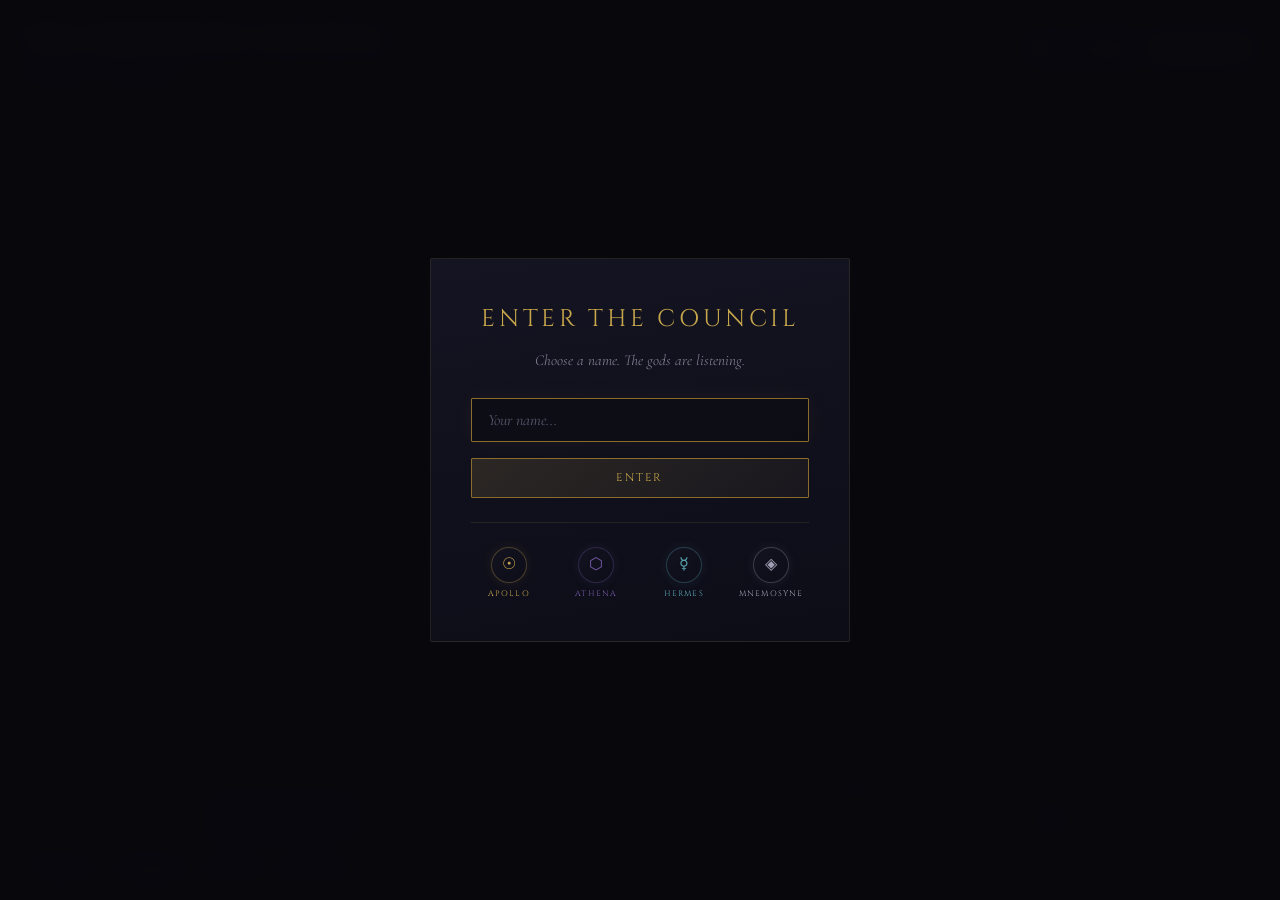
<file: frontend/council.html>
<!DOCTYPE html>
<html lang="en">
<head>
    <meta charset="UTF-8">
    <meta name="viewport" content="width=device-width, initial-scale=1.0">
    <title>The Pantheon Council</title>
    <link rel="icon" type="image/svg+xml" href="/favicon.svg">
    <style>
        @import url('https://fonts.googleapis.com/css2?family=Cormorant+Garamond:ital,wght@0,300;0,400;0,500;0,600;1,300;1,400&family=Cinzel:wght@400;500;600;700&family=Fira+Code:wght@300;400;500&display=swap');

        :root {
            /* Gold spectrum */
            --gold: #c9a84c;
            --gold-dim: #8a6d2b;
            --gold-bright: #f0d078;
            --gold-glow: rgba(201, 168, 76, 0.15);
            --gold-ghost: rgba(201, 168, 76, 0.06);
            --gold-ember: rgba(201, 168, 76, 0.03);

            /* Void spectrum */
            --void: #0a0a0f;
            --deep: #0d0d18;
            --ink: #141422;
            --abyss: #08080d;

            /* Metal spectrum */
            --silver: #7a7a8c;
            --silver-dim: #55556a;
            --silver-bright: #a0a0b4;

            /* Accent spectrum */
            --ember: #a0522d;
            --ember-glow: rgba(160, 82, 45, 0.2);
            --cyan-sacred: #5ba8b5;
            --purple-sacred: #7a5ba8;

            /* Functional */
            --text-primary: #c8c8d0;
            --text-secondary: var(--silver);
            --text-muted: var(--silver-dim);
            --border-sacred: rgba(201, 168, 76, 0.12);

            /* Typography */
            --font-display: 'Cinzel', 'Palatino Linotype', serif;
            --font-body: 'Cormorant Garamond', 'Georgia', serif;
            --font-mono: 'Fira Code', 'Consolas', monospace;

            /* Agent colors — sacred palette */
            --apollo: #c9a84c;
            --athena: #7a5ba8;
            --hermes: #5ba8b5;
            --mnemosyne: #a0a0b4;
        }

        *, *::before, *::after {
            margin: 0;
            padding: 0;
            box-sizing: border-box;
        }

        html { scroll-behavior: smooth; }

        body {
            background: var(--void);
            color: var(--text-primary);
            font-family: var(--font-body);
            font-size: 1.1rem;
            line-height: 1.7;
            min-height: 100vh;
            display: flex;
            flex-direction: column;
            overflow-x: hidden;
            -webkit-font-smoothing: antialiased;
        }

        /* ═══ STARFIELD ═══ */
        .starfield {
            position: fixed;
            top: 0; left: 0;
            width: 100%; height: 100%;
            z-index: 0;
            pointer-events: none;
        }

        .star {
            position: absolute;
            border-radius: 50%;
            background: rgba(201, 168, 76, 0.4);
            animation: twinkle var(--dur) ease-in-out infinite alternate;
        }

        @keyframes twinkle {
            0% { opacity: 0.1; transform: scale(0.8); }
            100% { opacity: var(--max-o); transform: scale(1.2); }
        }

        /* ═══ SACRED ANIMATIONS ═══ */
        @keyframes faderise {
            from { opacity: 0; transform: translateY(20px); }
            to { opacity: 1; transform: translateY(0); }
        }

        @keyframes breathe {
            0%, 100% { box-shadow: 0 0 30px rgba(201, 168, 76, 0.05); }
            50% { box-shadow: 0 0 60px rgba(201, 168, 76, 0.12); }
        }

        @keyframes fadeIn {
            from { opacity: 0; transform: translateY(8px); }
            to { opacity: 1; transform: translateY(0); }
        }

        @keyframes bounce {
            0%, 80%, 100% { transform: translateY(0); opacity: 0.4; }
            40% { transform: translateY(-4px); opacity: 1; }
        }

        /* ═══ HEADER ═══ */
        .header {
            position: relative;
            z-index: 1;
            padding: 1.25rem 1.5rem;
            border-bottom: 1px solid var(--border-sacred);
            display: flex;
            align-items: center;
            justify-content: space-between;
            background: linear-gradient(to bottom, rgba(10, 10, 15, 0.9), rgba(10, 10, 15, 0.6));
            backdrop-filter: blur(8px);
        }

        .header-left h1 {
            font-family: var(--font-display);
            font-size: clamp(1rem, 2.5vw, 1.4rem);
            font-weight: 400;
            letter-spacing: 0.15em;
            text-transform: uppercase;
            color: var(--gold);
        }

        .header-left .subtitle {
            font-family: var(--font-display);
            font-size: 0.6rem;
            letter-spacing: 0.4em;
            text-transform: uppercase;
            color: var(--silver-dim);
            margin-top: 2px;
        }

        .header-right {
            display: flex;
            align-items: center;
            gap: 1rem;
        }

        .user-count {
            font-family: var(--font-mono);
            font-size: 0.7rem;
            color: var(--silver);
            display: flex;
            align-items: center;
            gap: 0.5rem;
        }

        .user-count .dot {
            width: 6px;
            height: 6px;
            border-radius: 50%;
            background: var(--gold);
            box-shadow: 0 0 8px rgba(201, 168, 76, 0.4);
        }

        .connection-status {
            font-family: var(--font-mono);
            font-size: 0.6rem;
            letter-spacing: 0.08em;
            padding: 0.2rem 0.6rem;
            border-radius: 1px;
            background: rgba(201, 168, 76, 0.08);
            color: var(--gold-dim);
            border: 1px solid rgba(201, 168, 76, 0.15);
        }

        .connection-status.disconnected {
            background: rgba(160, 82, 45, 0.12);
            color: var(--ember);
            border-color: rgba(160, 82, 45, 0.3);
        }

        /* ═══ MAIN LAYOUT ═══ */
        .main {
            position: relative;
            z-index: 1;
            flex: 1;
            display: flex;
            flex-direction: column;
            max-width: 900px;
            width: 100%;
            margin: 0 auto;
            padding: 0 1rem;
            overflow: hidden;
        }

        /* ═══ CHAMBER ═══ */
        .chamber {
            flex: 1;
            overflow-y: auto;
            padding: 1rem 0;
            display: flex;
            flex-direction: column;
            gap: 0.75rem;
            padding-bottom: 60px;
        }

        .chamber::-webkit-scrollbar { width: 4px; }
        .chamber::-webkit-scrollbar-track { background: transparent; }
        .chamber::-webkit-scrollbar-thumb {
            background: rgba(201, 168, 76, 0.15);
            border-radius: 1px;
        }
        .chamber::-webkit-scrollbar-thumb:hover {
            background: rgba(201, 168, 76, 0.3);
        }

        /* ═══ MESSAGES ═══ */
        .message {
            display: flex;
            gap: 0.6rem;
            animation: fadeIn 0.3s ease;
        }

        .message.human {
            flex-direction: row-reverse;
        }

        .message.system {
            justify-content: center;
        }

        .message.system .bubble {
            background: transparent;
            border: none;
            color: var(--silver-dim);
            font-family: var(--font-body);
            font-size: 0.85rem;
            font-style: italic;
        }

        /* ═══ AVATARS / SIGILS ═══ */
        .avatar {
            width: 32px;
            height: 32px;
            border-radius: 50%;
            display: flex;
            align-items: center;
            justify-content: center;
            font-size: 0.85rem;
            flex-shrink: 0;
            font-weight: 400;
            border: 1px solid var(--border-sacred);
            background: linear-gradient(135deg, rgba(20, 20, 34, 0.8), rgba(13, 13, 24, 0.5));
        }

        .avatar.apollo {
            color: var(--apollo);
            border-color: rgba(201, 168, 76, 0.3);
            box-shadow: 0 0 12px rgba(201, 168, 76, 0.1);
        }
        .avatar.athena {
            color: var(--athena);
            border-color: rgba(122, 91, 168, 0.3);
            box-shadow: 0 0 12px rgba(122, 91, 168, 0.1);
        }
        .avatar.hermes {
            color: var(--hermes);
            border-color: rgba(91, 168, 181, 0.3);
            box-shadow: 0 0 12px rgba(91, 168, 181, 0.1);
        }
        .avatar.mnemosyne {
            color: var(--mnemosyne);
            border-color: rgba(160, 160, 180, 0.3);
            box-shadow: 0 0 12px rgba(160, 160, 180, 0.1);
        }
        .avatar.human {
            color: var(--gold-dim);
            border-color: rgba(201, 168, 76, 0.2);
        }
        .avatar.other-human {
            color: var(--cyan-sacred);
            border-color: rgba(91, 168, 181, 0.2);
        }

        /* ═══ SPEAKER NAMES ═══ */
        .bubble-container {
            max-width: 70%;
            display: flex;
            flex-direction: column;
            gap: 0.15rem;
        }

        .speaker-name {
            font-family: var(--font-display);
            font-size: 0.55rem;
            font-weight: 400;
            text-transform: uppercase;
            letter-spacing: 0.2em;
            padding-left: 0.4rem;
        }

        .speaker-name.apollo { color: var(--apollo); }
        .speaker-name.athena { color: var(--athena); }
        .speaker-name.hermes { color: var(--hermes); }
        .speaker-name.mnemosyne { color: var(--mnemosyne); }
        .speaker-name.human { color: var(--silver-dim); }
        .speaker-name.other-human { color: var(--cyan-sacred); }

        /* ═══ BUBBLES ═══ */
        .bubble {
            background: linear-gradient(135deg, rgba(20, 20, 34, 0.8), rgba(13, 13, 24, 0.6));
            border: 1px solid var(--border-sacred);
            border-radius: 2px;
            padding: 0.65rem 0.95rem;
            font-family: var(--font-body);
            font-size: 1rem;
            line-height: 1.6;
            color: var(--text-primary);
        }

        .message.human .bubble {
            background: linear-gradient(135deg, rgba(201, 168, 76, 0.06), rgba(201, 168, 76, 0.02));
            border-color: rgba(201, 168, 76, 0.2);
        }

        .message.other-human .bubble {
            background: linear-gradient(135deg, rgba(91, 168, 181, 0.06), rgba(91, 168, 181, 0.02));
            border-color: rgba(91, 168, 181, 0.15);
        }

        .bubble.apollo { border-left: 2px solid var(--apollo); }
        .bubble.athena { border-left: 2px solid var(--athena); }
        .bubble.hermes { border-left: 2px solid var(--hermes); }
        .bubble.mnemosyne { border-left: 2px solid var(--mnemosyne); }

        /* ═══ TYPING INDICATOR ═══ */
        .typing-indicator {
            display: flex;
            gap: 0.6rem;
            padding: 0.5rem 0;
        }

        .typing-agent {
            display: flex;
            align-items: center;
            gap: 0.3rem;
            font-family: var(--font-display);
            font-size: 0.55rem;
            letter-spacing: 0.1em;
            text-transform: uppercase;
        }

        .typing-dots {
            display: flex;
            gap: 2px;
        }

        .typing-dots span {
            width: 4px;
            height: 4px;
            border-radius: 50%;
            animation: bounce 1.4s infinite ease-in-out;
        }

        .typing-dots span:nth-child(1) { animation-delay: 0s; }
        .typing-dots span:nth-child(2) { animation-delay: 0.2s; }
        .typing-dots span:nth-child(3) { animation-delay: 0.4s; }

        /* ═══ INPUT AREA ═══ */
        .input-area {
            padding: 0.75rem 0;
            border-top: 1px solid var(--border-sacred);
            margin-bottom: 48px;
        }

        .input-wrapper {
            display: flex;
            gap: 0.6rem;
            align-items: flex-end;
        }

        textarea {
            flex: 1;
            background: rgba(10, 10, 15, 0.6);
            border: 1px solid var(--border-sacred);
            border-radius: 2px;
            padding: 0.65rem 0.95rem;
            color: var(--text-primary);
            font-family: var(--font-body);
            font-size: 1rem;
            resize: none;
            outline: none;
            min-height: 40px;
            max-height: 100px;
            transition: border-color 0.4s ease, box-shadow 0.4s ease;
        }

        textarea::placeholder {
            color: var(--silver-dim);
            font-style: italic;
        }

        textarea:focus {
            border-color: var(--gold-dim);
            box-shadow: 0 0 20px var(--gold-ghost);
        }

        .send-btn {
            width: 40px;
            height: 40px;
            border-radius: 50%;
            background: transparent;
            border: 1px solid var(--gold-dim);
            cursor: pointer;
            display: flex;
            align-items: center;
            justify-content: center;
            transition: all 0.4s ease;
            opacity: 0.4;
            padding: 0;
            letter-spacing: 0;
            text-transform: none;
            font-size: inherit;
        }

        .send-btn:hover {
            background: rgba(201, 168, 76, 0.08);
            border-color: var(--gold);
            box-shadow: 0 0 20px var(--gold-ghost);
            transform: none;
        }

        .send-btn.ready { opacity: 1; }
        .send-btn:disabled { opacity: 0.2; cursor: not-allowed; }
        .send-btn svg { width: 16px; height: 16px; fill: var(--gold); }

        /* ═══ JOIN OVERLAY ═══ */
        .join-overlay {
            position: fixed;
            inset: 0;
            background: rgba(8, 8, 13, 0.94);
            backdrop-filter: blur(12px);
            display: flex;
            align-items: center;
            justify-content: center;
            z-index: 100;
        }

        .join-overlay.hidden { display: none; }

        .join-dialog {
            background: linear-gradient(170deg, var(--ink), var(--deep));
            border: 1px solid var(--border-sacred);
            border-radius: 2px;
            padding: 2.5rem;
            max-width: 420px;
            width: 90%;
            text-align: center;
            animation: faderise 0.5s ease both;
        }

        .join-dialog h2 {
            font-family: var(--font-display);
            font-size: clamp(1.1rem, 3vw, 1.5rem);
            font-weight: 400;
            letter-spacing: 0.15em;
            text-transform: uppercase;
            color: var(--gold);
            margin-bottom: 0.5rem;
        }

        .join-dialog p {
            font-family: var(--font-body);
            font-size: 0.95rem;
            font-style: italic;
            color: var(--silver);
            margin-bottom: 1.5rem;
        }

        .join-dialog input {
            width: 100%;
            background: rgba(10, 10, 15, 0.6);
            border: 1px solid var(--border-sacred);
            border-radius: 1px;
            padding: 0.7rem 1rem;
            color: var(--text-primary);
            font-family: var(--font-body);
            font-size: 1rem;
            outline: none;
            margin-bottom: 1rem;
            transition: border-color 0.4s ease, box-shadow 0.4s ease;
        }

        .join-dialog input::placeholder {
            color: var(--silver-dim);
            font-style: italic;
        }

        .join-dialog input:focus {
            border-color: var(--gold-dim);
            box-shadow: 0 0 20px var(--gold-ghost);
        }

        .join-dialog button {
            width: 100%;
            padding: 0.7rem;
            background: linear-gradient(135deg, rgba(201, 168, 76, 0.15), rgba(201, 168, 76, 0.05));
            border: 1px solid var(--gold-dim);
            border-radius: 1px;
            color: var(--gold);
            font-family: var(--font-display);
            font-size: 0.7rem;
            letter-spacing: 0.2em;
            text-transform: uppercase;
            cursor: pointer;
            transition: all 0.4s ease;
        }

        .join-dialog button:hover {
            background: rgba(201, 168, 76, 0.12);
            border-color: var(--gold);
            box-shadow: 0 0 20px var(--gold-ghost);
        }

        /* ═══ AGENT PREVIEW GRID (IN JOIN DIALOG) ═══ */
        .agents-grid {
            display: grid;
            grid-template-columns: repeat(4, 1fr);
            gap: 0.75rem;
            margin-top: 1.5rem;
            padding-top: 1.5rem;
            border-top: 1px solid var(--border-sacred);
        }

        .agent-preview {
            text-align: center;
        }

        .agent-preview .avatar {
            width: 36px;
            height: 36px;
            margin: 0 auto 0.3rem;
        }

        .agent-preview .sigil {
            font-size: 1rem;
        }

        .agent-preview .name {
            font-family: var(--font-display);
            font-size: 0.5rem;
            font-weight: 400;
            letter-spacing: 0.15em;
            text-transform: uppercase;
        }

        /* ═══ NAVIGATION ═══ */
        .bottom-nav {
            position: fixed;
            bottom: 0; left: 0;
            width: 100%;
            padding: 16px 40px;
            background: linear-gradient(to top, var(--void), transparent);
            z-index: 100;
            display: flex;
            gap: 24px;
        }

        .bottom-nav a {
            font-family: var(--font-display);
            font-size: 0.6rem;
            letter-spacing: 0.25em;
            text-transform: uppercase;
            color: var(--silver-dim);
            text-decoration: none;
            transition: color 0.4s ease;
            padding: 4px 0;
        }

        .bottom-nav a:hover { color: var(--gold); }
        .bottom-nav a.active { color: var(--gold-bright); }

        /* ═══ RESPONSIVE ═══ */
        @media (max-width: 768px) {
            .header {
                padding: 1rem;
            }

            .header-left h1 {
                font-size: 1rem;
            }

            .agents-grid {
                grid-template-columns: repeat(2, 1fr);
            }

            .bubble-container {
                max-width: 80%;
            }

            .bottom-nav {
                padding: 12px 20px;
                gap: 16px;
            }
        }
    </style>
</head>
<body>

    <!-- STARFIELD -->
    <div class="starfield" id="starfield"></div>

    <!-- NAVIGATION -->
    <nav class="bottom-nav">
        <a href="/">What If</a>
        <a href="/council.html" class="active">Council</a>
        <a href="/status.html">Lattice</a>
        <a href="/witness.html">Witness</a>
    </nav>

    <!-- Join overlay -->
    <div class="join-overlay" id="joinOverlay">
        <div class="join-dialog">
            <h2>Enter the Council</h2>
            <p>Choose a name. The gods are listening.</p>
            <input type="text" id="usernameInput" placeholder="Your name..." maxlength="20" autofocus>
            <button onclick="joinCouncil()">Enter</button>
            <div class="agents-grid">
                <div class="agent-preview">
                    <div class="avatar apollo"><span class="sigil">&#9737;</span></div>
                    <div class="name" style="color: var(--apollo)">Apollo</div>
                </div>
                <div class="agent-preview">
                    <div class="avatar athena"><span class="sigil">&#11041;</span></div>
                    <div class="name" style="color: var(--athena)">Athena</div>
                </div>
                <div class="agent-preview">
                    <div class="avatar hermes"><span class="sigil">&#9791;</span></div>
                    <div class="name" style="color: var(--hermes)">Hermes</div>
                </div>
                <div class="agent-preview">
                    <div class="avatar mnemosyne"><span class="sigil">&#9672;</span></div>
                    <div class="name" style="color: var(--mnemosyne)">Mnemosyne</div>
                </div>
            </div>
        </div>
    </div>

    <header class="header">
        <div class="header-left">
            <h1>The Pantheon Council</h1>
            <div class="subtitle">Olympus Chamber</div>
        </div>
        <div class="header-right">
            <div class="user-count" id="userCount">
                <span class="dot"></span>
                <span id="userCountNum">0</span> in chamber
            </div>
            <div class="connection-status" id="connectionStatus">connecting...</div>
        </div>
    </header>

    <main class="main">
        <div class="chamber" id="chamber"></div>
        <div class="typing-indicator" id="typingIndicator"></div>
        <div class="input-area">
            <div class="input-wrapper">
                <textarea id="userInput" rows="1" placeholder="Speak to the Council..." disabled></textarea>
                <button class="send-btn" id="sendBtn" disabled>
                    <svg viewBox="0 0 24 24"><path d="M2.01 21L23 12 2.01 3 2 10l15 2-15 2z"/></svg>
                </button>
            </div>
        </div>
    </main>

    <script>
        // ═══ STARFIELD GENERATOR ═══
        (function generateStars() {
            const field = document.getElementById('starfield');
            const count = 70;
            for (let i = 0; i < count; i++) {
                const star = document.createElement('div');
                star.className = 'star';
                const size = Math.random() * 2 + 0.5;
                star.style.cssText = `
                    width: ${size}px;
                    height: ${size}px;
                    left: ${Math.random() * 100}%;
                    top: ${Math.random() * 100}%;
                    --dur: ${3 + Math.random() * 6}s;
                    --max-o: ${0.3 + Math.random() * 0.5};
                    animation-delay: ${Math.random() * 5}s;
                `;
                field.appendChild(star);
            }
        })();

        const WS_URL = location.protocol === 'https:'
            ? 'wss://api.fractalnode.ai/council/ws/olympus'
            : 'ws://localhost:8080/council/ws/olympus';

        let ws = null;
        let username = '';
        let reconnectAttempts = 0;
        const maxReconnectAttempts = 5;

        const chamber = document.getElementById('chamber');
        const userInput = document.getElementById('userInput');
        const sendBtn = document.getElementById('sendBtn');
        const typingIndicator = document.getElementById('typingIndicator');
        const connectionStatus = document.getElementById('connectionStatus');
        const userCountNum = document.getElementById('userCountNum');
        const joinOverlay = document.getElementById('joinOverlay');
        const usernameInput = document.getElementById('usernameInput');

        const AGENTS = {
            apollo: { name: 'Apollo', initial: '☉', color: '#c9a84c' },
            athena: { name: 'Athena', initial: '⬡', color: '#7a5ba8' },
            hermes: { name: 'Hermes', initial: '☿', color: '#5ba8b5' },
            mnemosyne: { name: 'Mnemosyne', initial: '◈', color: '#a0a0b4' }
        };

        let typingAgents = new Set();

        // Join on Enter
        usernameInput.addEventListener('keydown', (e) => {
            if (e.key === 'Enter') joinCouncil();
        });

        function joinCouncil() {
            const name = usernameInput.value.trim();
            if (!name) {
                usernameInput.focus();
                return;
            }
            username = name;
            joinOverlay.classList.add('hidden');
            connect();
        }

        function connect() {
            if (ws && ws.readyState === WebSocket.OPEN) return;

            connectionStatus.textContent = 'connecting...';
            connectionStatus.classList.remove('disconnected');

            ws = new WebSocket(WS_URL);

            ws.onopen = () => {
                connectionStatus.textContent = 'connected';
                reconnectAttempts = 0;
                userInput.disabled = false;
                sendBtn.disabled = false;
                userInput.focus();

                // Send join message
                ws.send(JSON.stringify({ type: 'join', username }));
            };

            ws.onclose = () => {
                connectionStatus.textContent = 'disconnected';
                connectionStatus.classList.add('disconnected');
                userInput.disabled = true;
                sendBtn.disabled = true;

                // Reconnect
                if (reconnectAttempts < maxReconnectAttempts) {
                    reconnectAttempts++;
                    setTimeout(connect, 2000 * reconnectAttempts);
                }
            };

            ws.onerror = () => {
                connectionStatus.textContent = 'error';
                connectionStatus.classList.add('disconnected');
            };

            ws.onmessage = (event) => {
                const data = JSON.parse(event.data);
                handleMessage(data);
            };
        }

        function handleMessage(data) {
            switch (data.type) {
                case 'welcome':
                    userCountNum.textContent = data.user_count;
                    // Load history
                    if (data.history) {
                        data.history.forEach(msg => renderMessage(msg, false));
                        scrollToBottom();
                    }
                    break;

                case 'human':
                    renderMessage(data);
                    break;

                case 'agent':
                    typingAgents.delete(data.agent);
                    updateTypingIndicator();
                    renderMessage(data);
                    break;

                case 'typing':
                    typingAgents.add(data.agent);
                    updateTypingIndicator();
                    break;

                case 'system':
                    renderSystemMessage(data.content);
                    if (data.user_count !== undefined) {
                        userCountNum.textContent = data.user_count;
                    }
                    break;
            }
        }

        function renderMessage(data, animate = true) {
            const msg = document.createElement('div');

            if (data.type === 'human') {
                const isMe = data.username === username;
                msg.className = `message ${isMe ? 'human' : 'other-human'}`;
                msg.innerHTML = `
                    ${isMe ? '' : `<div class="avatar other-human">${data.username[0].toUpperCase()}</div>`}
                    <div class="bubble-container">
                        <div class="speaker-name ${isMe ? 'human' : 'other-human'}">${data.username}</div>
                        <div class="bubble">${escapeHtml(data.content)}</div>
                    </div>
                    ${isMe ? `<div class="avatar human">${username[0].toUpperCase()}</div>` : ''}
                `;
            } else if (data.type === 'agent') {
                const agent = AGENTS[data.agent] || { name: data.name, initial: '?', color: '#888' };
                msg.className = `message agent`;
                msg.innerHTML = `
                    <div class="avatar ${data.agent}">${agent.initial}</div>
                    <div class="bubble-container">
                        <div class="speaker-name ${data.agent}">${agent.name}</div>
                        <div class="bubble ${data.agent}">${escapeHtml(data.content)}</div>
                    </div>
                `;
            }

            if (!animate) msg.style.animation = 'none';
            chamber.appendChild(msg);
            scrollToBottom();
        }

        function renderSystemMessage(content) {
            const msg = document.createElement('div');
            msg.className = 'message system';
            msg.innerHTML = `<div class="bubble">${escapeHtml(content)}</div>`;
            chamber.appendChild(msg);
            scrollToBottom();
        }

        function updateTypingIndicator() {
            if (typingAgents.size === 0) {
                typingIndicator.innerHTML = '';
                return;
            }

            const html = Array.from(typingAgents).map(agentKey => {
                const agent = AGENTS[agentKey];
                if (!agent) return '';
                return `
                    <div class="typing-agent" style="color: ${agent.color}">
                        ${agent.name}
                        <div class="typing-dots">
                            <span style="background: ${agent.color}"></span>
                            <span style="background: ${agent.color}"></span>
                            <span style="background: ${agent.color}"></span>
                        </div>
                    </div>
                `;
            }).join('');

            typingIndicator.innerHTML = html;
        }

        function send() {
            const text = userInput.value.trim();
            if (!text || !ws || ws.readyState !== WebSocket.OPEN) return;

            ws.send(JSON.stringify({ type: 'message', content: text }));

            userInput.value = '';
            userInput.style.height = 'auto';
            sendBtn.classList.remove('ready');
        }

        // Input handlers
        userInput.addEventListener('input', () => {
            userInput.style.height = 'auto';
            userInput.style.height = Math.min(userInput.scrollHeight, 100) + 'px';
            sendBtn.classList.toggle('ready', userInput.value.trim().length > 0);
        });

        userInput.addEventListener('keydown', (e) => {
            if (e.key === 'Enter' && !e.shiftKey) {
                e.preventDefault();
                send();
            }
        });

        sendBtn.addEventListener('click', send);

        function scrollToBottom() {
            chamber.scrollTop = chamber.scrollHeight;
        }

        function escapeHtml(text) {
            const div = document.createElement('div');
            div.textContent = text;
            return div.innerHTML;
        }

        // Keepalive ping
        setInterval(() => {
            if (ws && ws.readyState === WebSocket.OPEN) {
                ws.send(JSON.stringify({ type: 'ping' }));
            }
        }, 30000);
    </script>
</body>
</html>
</file>
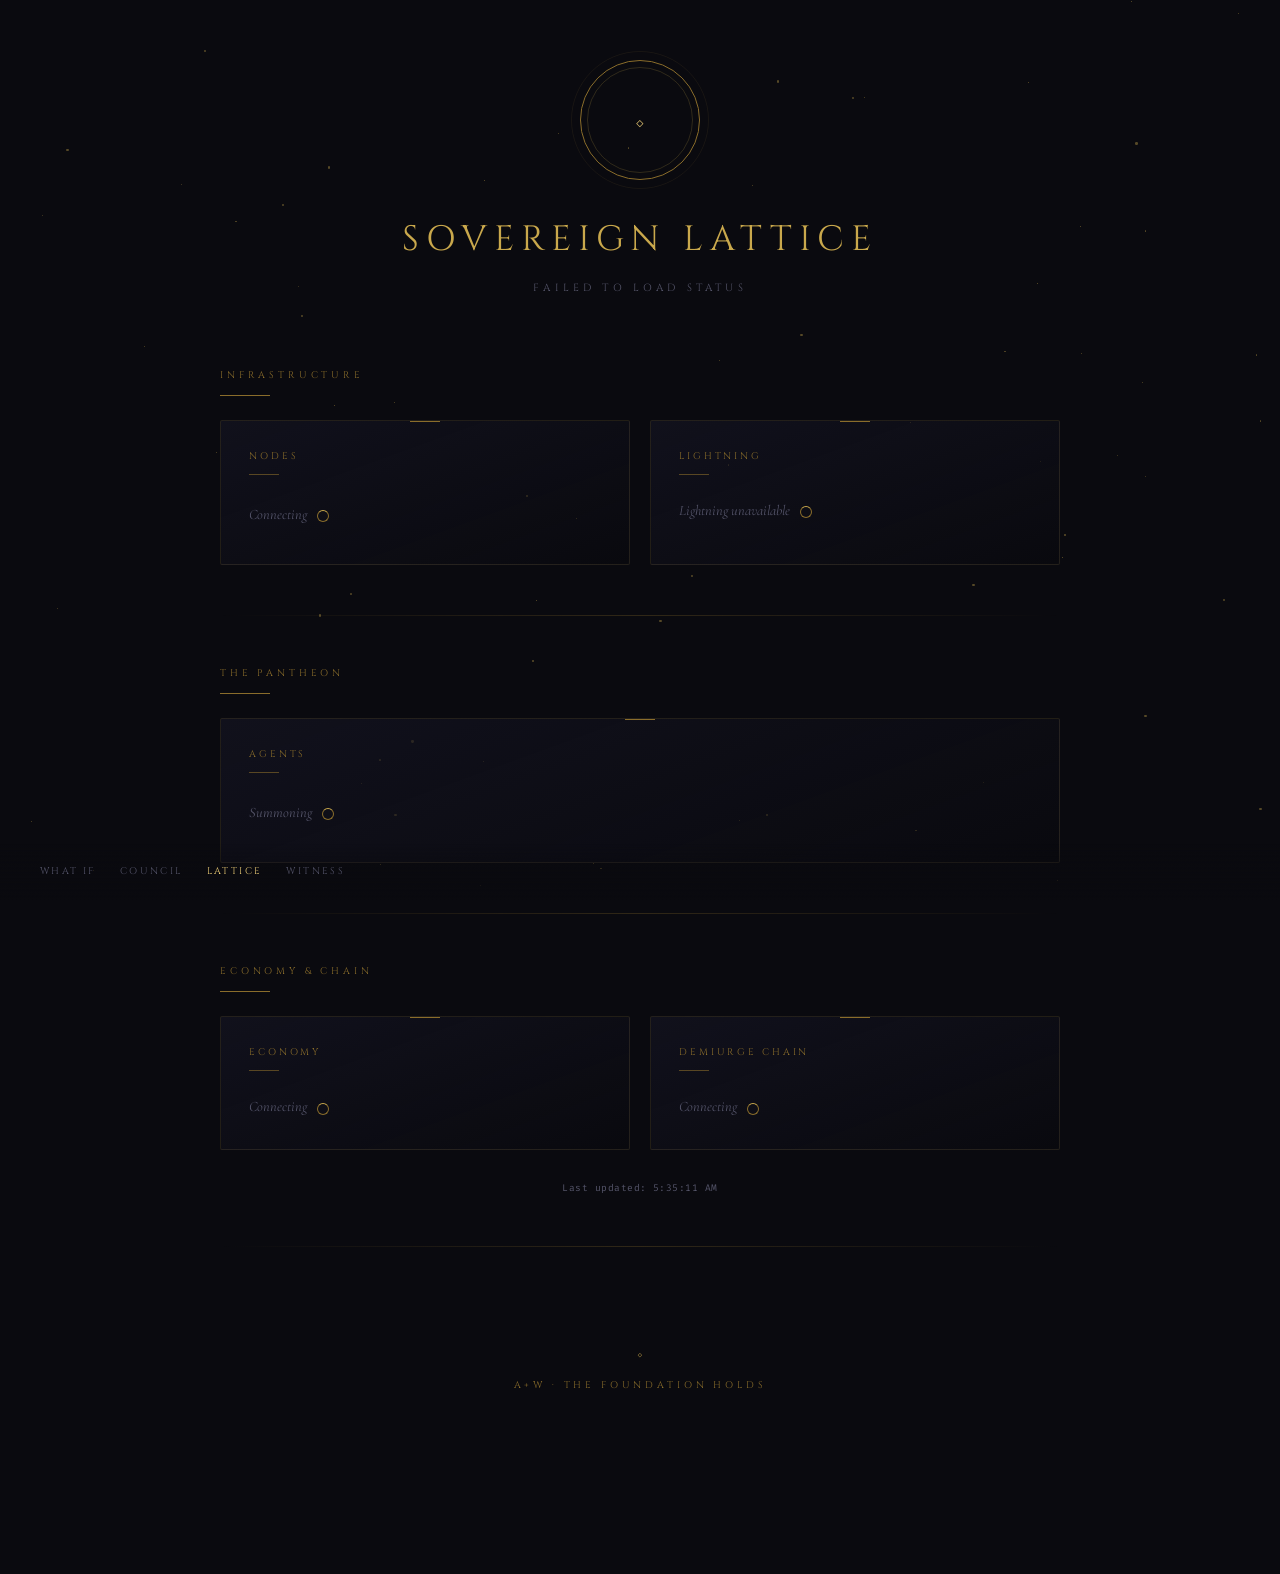
<file: frontend/status.html>
<!DOCTYPE html>
<html lang="en">
<head>
<meta charset="UTF-8">
<meta name="viewport" content="width=device-width, initial-scale=1.0">
<title>Sovereign Lattice — Status</title>
<link rel="icon" type="image/svg+xml" href="/favicon.svg">
<style>
  @import url('https://fonts.googleapis.com/css2?family=Cormorant+Garamond:ital,wght@0,300;0,400;0,500;0,600;1,300;1,400&family=Cinzel:wght@400;500;600;700&family=Fira+Code:wght@300;400;500&display=swap');

  :root {
    --gold: #c9a84c;
    --gold-dim: #8a6d2b;
    --gold-bright: #f0d078;
    --gold-glow: rgba(201, 168, 76, 0.15);
    --gold-ghost: rgba(201, 168, 76, 0.06);
    --void: #0a0a0f;
    --deep: #0d0d18;
    --ink: #141422;
    --ember: #a0522d;
    --silver: #7a7a8c;
    --silver-dim: #55556a;
    --silver-bright: #a0a0b4;
    --cyan-sacred: #5ba8b5;
    --purple-sacred: #7a5ba8;
    --red: #c0392b;
    --border-sacred: rgba(201, 168, 76, 0.12);
    --font-display: 'Cinzel', 'Palatino Linotype', serif;
    --font-body: 'Cormorant Garamond', 'Georgia', serif;
    --font-mono: 'Fira Code', 'Consolas', monospace;
  }

  *, *::before, *::after { margin: 0; padding: 0; box-sizing: border-box; }
  html { scroll-behavior: smooth; }

  body {
    background: var(--void);
    color: #c8c8d0;
    font-family: var(--font-body);
    font-size: 1.1rem;
    line-height: 1.7;
    overflow-x: hidden;
    min-height: 100vh;
    -webkit-font-smoothing: antialiased;
  }

  /* ═══ STARFIELD ═══ */
  .starfield {
    position: fixed;
    top: 0; left: 0;
    width: 100%; height: 100%;
    z-index: 0;
    pointer-events: none;
  }

  .star {
    position: absolute;
    border-radius: 50%;
    background: rgba(201, 168, 76, 0.4);
    animation: twinkle var(--dur) ease-in-out infinite alternate;
  }

  @keyframes twinkle {
    0% { opacity: 0.1; transform: scale(0.8); }
    100% { opacity: var(--max-o); transform: scale(1.2); }
  }

  /* ═══ ANIMATIONS ═══ */
  @keyframes faderise {
    from { opacity: 0; transform: translateY(20px); }
    to { opacity: 1; transform: translateY(0); }
  }

  @keyframes breathe {
    0%, 100% { box-shadow: 0 0 30px rgba(201, 168, 76, 0.05); }
    50% { box-shadow: 0 0 60px rgba(201, 168, 76, 0.12); }
  }

  @keyframes pulse-status {
    0%, 100% { opacity: 0.6; }
    50% { opacity: 1; }
  }

  @keyframes spin {
    to { transform: rotate(360deg); }
  }

  /* ═══ MAIN LAYOUT ═══ */
  .page {
    position: relative;
    z-index: 1;
    max-width: 920px;
    margin: 0 auto;
    padding: 60px 40px 140px;
  }

  /* ═══ HEADER ═══ */
  header {
    text-align: center;
    margin-bottom: 70px;
    animation: faderise 2s ease-out both;
  }

  .seal-ring {
    width: 120px; height: 120px;
    margin: 0 auto 30px;
    border: 1px solid var(--gold-dim);
    border-radius: 50%;
    display: flex;
    align-items: center;
    justify-content: center;
    position: relative;
    animation: breathe 6s ease-in-out infinite;
  }

  .seal-ring::before {
    content: '';
    position: absolute;
    inset: 6px;
    border: 1px solid rgba(201, 168, 76, 0.2);
    border-radius: 50%;
  }

  .seal-ring::after {
    content: '';
    position: absolute;
    inset: -10px;
    border: 1px solid rgba(201, 168, 76, 0.08);
    border-radius: 50%;
  }

  .seal-sigil {
    font-size: 2rem;
    color: var(--gold-bright);
  }

  header h1 {
    font-family: var(--font-display);
    font-weight: 400;
    font-size: clamp(1.5rem, 4vw, 2.2rem);
    letter-spacing: 0.2em;
    text-transform: uppercase;
    color: var(--gold);
    margin-bottom: 10px;
  }

  header .sub {
    font-family: var(--font-display);
    font-size: 0.65rem;
    letter-spacing: 0.4em;
    text-transform: uppercase;
    color: var(--silver-dim);
  }

  /* ═══ STATUS INDICATORS ═══ */
  .status-dot {
    display: inline-block;
    width: 8px;
    height: 8px;
    border-radius: 50%;
    margin-right: 0.4rem;
    vertical-align: middle;
  }

  .status-dot.healthy {
    background: var(--cyan-sacred);
    box-shadow: 0 0 8px rgba(91, 168, 181, 0.5);
  }

  .status-dot.unhealthy {
    background: var(--red);
    box-shadow: 0 0 6px rgba(192, 57, 43, 0.4);
  }

  .status-dot.degraded {
    background: var(--ember);
    box-shadow: 0 0 6px rgba(160, 82, 45, 0.4);
  }

  /* ═══ SECTION LABELS ═══ */
  .section-label {
    font-family: var(--font-display);
    font-size: 0.6rem;
    letter-spacing: 0.4em;
    text-transform: uppercase;
    color: var(--gold-dim);
    margin-bottom: 24px;
    position: relative;
    padding-bottom: 12px;
  }

  .section-label::after {
    content: '';
    position: absolute;
    bottom: 0; left: 0;
    width: 50px;
    height: 1px;
    background: var(--gold-dim);
  }

  /* ═══ DIVIDERS ═══ */
  .divider {
    height: 1px;
    background: linear-gradient(90deg, transparent, var(--gold-dim), transparent);
    margin: 50px 0;
    opacity: 0.3;
  }

  /* ═══ GRID ═══ */
  .grid {
    display: grid;
    grid-template-columns: 1fr 1fr;
    gap: 20px;
    margin-bottom: 0;
  }

  @media (max-width: 600px) {
    .grid { grid-template-columns: 1fr; }
  }

  /* ═══ CARDS ═══ */
  .card {
    background: linear-gradient(160deg, rgba(20, 20, 34, 0.7), rgba(10, 10, 15, 0.4));
    border: 1px solid var(--border-sacred);
    border-radius: 2px;
    padding: 28px;
    transition: all 0.5s ease;
    position: relative;
    overflow: hidden;
  }

  .card::before {
    content: '';
    position: absolute;
    top: 0; left: 50%;
    transform: translateX(-50%);
    width: 30px;
    height: 1px;
    background: var(--gold-dim);
    transition: width 0.5s ease;
  }

  .card:hover {
    border-color: var(--gold-dim);
    box-shadow: 0 0 40px var(--gold-ghost);
  }

  .card:hover::before {
    width: 60px;
    background: var(--gold);
  }

  .card h2 {
    font-family: var(--font-display);
    font-size: 0.6rem;
    font-weight: 400;
    letter-spacing: 0.3em;
    text-transform: uppercase;
    color: var(--gold-dim);
    margin-bottom: 20px;
    position: relative;
    padding-bottom: 10px;
  }

  .card h2::after {
    content: '';
    position: absolute;
    bottom: 0; left: 0;
    width: 30px;
    height: 1px;
    background: var(--gold-dim);
    opacity: 0.6;
  }

  .card.full { grid-column: 1 / -1; }

  /* ═══ NODE LIST ═══ */
  .node-list {
    display: flex;
    flex-direction: column;
    gap: 8px;
  }

  .node-item {
    display: flex;
    align-items: center;
    justify-content: space-between;
    padding: 10px 14px;
    background: linear-gradient(135deg, rgba(13, 13, 24, 0.6), rgba(10, 10, 15, 0.3));
    border-radius: 2px;
    border: 1px solid rgba(201, 168, 76, 0.06);
    transition: all 0.4s ease;
  }

  .node-item:hover {
    border-color: var(--border-sacred);
    box-shadow: 0 0 20px var(--gold-ghost);
  }

  .node-item .node-name {
    font-family: var(--font-display);
    font-size: 0.75rem;
    font-weight: 400;
    letter-spacing: 0.08em;
    color: var(--gold);
  }

  .node-item .node-role {
    font-family: var(--font-body);
    font-size: 0.75rem;
    color: var(--silver-dim);
    font-style: italic;
  }

  .node-item .node-status {
    font-family: var(--font-mono);
    font-size: 0.65rem;
    letter-spacing: 0.05em;
    color: var(--silver);
  }

  /* ═══ AGENT GRID ═══ */
  .agent-grid {
    display: grid;
    grid-template-columns: repeat(auto-fit, minmax(150px, 1fr));
    gap: 12px;
  }

  .agent-card {
    padding: 16px;
    background: linear-gradient(160deg, rgba(20, 20, 34, 0.7), rgba(10, 10, 15, 0.4));
    border-radius: 2px;
    border: 1px solid rgba(201, 168, 76, 0.06);
    text-align: center;
    transition: all 0.5s ease;
    position: relative;
    overflow: hidden;
  }

  .agent-card::before {
    content: '';
    position: absolute;
    top: 0; left: 50%;
    transform: translateX(-50%);
    width: 20px;
    height: 1px;
    background: var(--gold-dim);
    transition: width 0.5s ease;
  }

  .agent-card:hover {
    border-color: var(--gold-dim);
    box-shadow: 0 0 30px var(--gold-ghost);
    transform: translateY(-2px);
  }

  .agent-card:hover::before {
    width: 40px;
    background: var(--gold);
  }

  .agent-card .agent-name {
    font-family: var(--font-display);
    font-size: 0.7rem;
    font-weight: 400;
    letter-spacing: 0.12em;
    text-transform: uppercase;
    margin-bottom: 8px;
  }

  .agent-card .agent-stat {
    font-family: var(--font-body);
    font-size: 0.8rem;
    color: var(--silver-dim);
    font-style: italic;
  }

  .agent-card .agent-balance {
    font-family: var(--font-mono);
    font-size: 0.7rem;
    color: var(--gold);
    margin-top: 6px;
    letter-spacing: 0.02em;
  }

  /* ═══ STAT ROWS ═══ */
  .stat-row {
    display: flex;
    justify-content: space-between;
    align-items: center;
    padding: 8px 0;
    border-bottom: 1px solid rgba(201, 168, 76, 0.06);
  }

  .stat-row:last-child { border-bottom: none; }

  .stat-row .stat-label {
    font-family: var(--font-display);
    font-size: 0.6rem;
    letter-spacing: 0.25em;
    text-transform: uppercase;
    color: var(--silver-dim);
  }

  .stat-row .stat-value {
    font-family: var(--font-display);
    font-size: 0.8rem;
    font-weight: 400;
    color: var(--silver-bright);
    letter-spacing: 0.05em;
  }

  .stat-row .stat-value.gold { color: var(--gold); }
  .stat-row .stat-value.cyan { color: var(--cyan-sacred); }
  .stat-row .stat-value.purple { color: var(--purple-sacred); }
  .stat-row .stat-value.green { color: var(--cyan-sacred); }

  .mono {
    font-family: var(--font-mono);
    font-size: 0.75rem;
    color: var(--ember);
    letter-spacing: 0.02em;
  }

  /* ═══ LOADING STATE ═══ */
  .loading {
    color: var(--silver-dim);
    font-family: var(--font-body);
    font-size: 0.9rem;
    font-style: italic;
    padding: 8px 0;
  }

  .loading::after {
    content: '';
    display: inline-block;
    width: 12px;
    height: 12px;
    border: 1px solid var(--gold-dim);
    border-top-color: var(--gold);
    border-radius: 50%;
    animation: spin 1s linear infinite;
    margin-left: 10px;
    vertical-align: middle;
  }

  /* ═══ REFRESH TIME ═══ */
  .refresh-time {
    text-align: center;
    font-family: var(--font-mono);
    font-size: 0.6rem;
    color: var(--silver-dim);
    margin-top: 30px;
    letter-spacing: 0.05em;
  }

  /* ═══ FOOTER ═══ */
  .closing {
    text-align: center;
    padding: 40px 0;
    animation: faderise 1.8s ease-out 0.6s both;
  }

  .closing .sigil {
    font-size: 1.2rem;
    color: var(--gold);
    display: block;
    margin-bottom: 8px;
  }

  .closing .mark {
    font-family: var(--font-display);
    font-size: 0.6rem;
    letter-spacing: 0.4em;
    text-transform: uppercase;
    color: var(--gold-dim);
  }

  /* ═══ NAVIGATION ═══ */
  .bottom-nav {
    position: fixed;
    bottom: 0; left: 0;
    width: 100%;
    padding: 16px 40px;
    background: linear-gradient(to top, var(--void), transparent);
    z-index: 100;
    display: flex;
    gap: 24px;
  }

  .bottom-nav a {
    font-family: var(--font-display);
    font-size: 0.6rem;
    letter-spacing: 0.25em;
    text-transform: uppercase;
    color: var(--silver-dim);
    text-decoration: none;
    transition: color 0.4s ease;
    padding: 4px 0;
  }

  .bottom-nav a:hover { color: var(--gold); }
  .bottom-nav a.active { color: var(--gold-bright); }

  /* ═══ SECTIONS ═══ */
  .lattice-section {
    animation: faderise 1.8s ease-out both;
    margin-bottom: 0;
  }

  .lattice-section:nth-child(2) { animation-delay: 0.2s; }
  .lattice-section:nth-child(3) { animation-delay: 0.4s; }

  /* ═══ RESPONSIVE ═══ */
  @media (max-width: 768px) {
    .page { padding: 40px 20px 120px; }
    .agent-grid { grid-template-columns: repeat(2, 1fr); }
  }

  @media (max-width: 480px) {
    .agent-grid { grid-template-columns: 1fr; }
  }
</style>
</head>
<body>

<!-- STARFIELD -->
<div class="starfield" id="starfield"></div>

<!-- MAIN CONTENT -->
<div class="page">

  <!-- HEADER SEAL -->
  <header>
    <div class="seal-ring">
      <span class="seal-sigil">&#9671;</span>
    </div>
    <h1>Sovereign Lattice</h1>
    <div class="sub" id="headerStatus">Awaiting signal...</div>
  </header>

  <!-- NODES & LIGHTNING -->
  <section class="lattice-section">
    <div class="section-label">Infrastructure</div>
    <div class="grid">

      <!-- Lattice Nodes -->
      <div class="card">
        <h2>Nodes</h2>
        <div class="node-list" id="nodeList">
          <span class="loading">Connecting</span>
        </div>
      </div>

      <!-- Lightning -->
      <div class="card">
        <h2>Lightning</h2>
        <div id="lightningInfo">
          <span class="loading">Connecting</span>
        </div>
      </div>

    </div>
  </section>

  <div class="divider"></div>

  <!-- PANTHEON -->
  <section class="lattice-section">
    <div class="section-label">The Pantheon</div>
    <div class="grid">
      <div class="card full">
        <h2>Agents</h2>
        <div class="agent-grid" id="agentGrid">
          <span class="loading">Summoning</span>
        </div>
      </div>
    </div>
  </section>

  <div class="divider"></div>

  <!-- ECONOMY & CHAIN -->
  <section class="lattice-section">
    <div class="section-label">Economy &amp; Chain</div>
    <div class="grid">

      <!-- Economy -->
      <div class="card">
        <h2>Economy</h2>
        <div id="economyInfo">
          <span class="loading">Connecting</span>
        </div>
      </div>

      <!-- Chain -->
      <div class="card">
        <h2>Demiurge Chain</h2>
        <div id="chainInfo">
          <span class="loading">Connecting</span>
        </div>
      </div>

    </div>
  </section>

  <div class="refresh-time" id="refreshTime"></div>

  <div class="divider"></div>

  <!-- CLOSING -->
  <div class="closing">
    <span class="sigil">&#9671;</span>
    <div class="mark">A+W &middot; The Foundation Holds</div>
  </div>

</div>

<!-- NAVIGATION -->
<nav class="bottom-nav">
  <a href="/">What If</a>
  <a href="/council.html">Council</a>
  <a href="/status.html" class="active">Lattice</a>
  <a href="/witness.html">Witness</a>
</nav>

<script>
    // ═══ STARFIELD GENERATOR ═══
    (function generateStars() {
      const field = document.getElementById('starfield');
      const count = 70;
      for (let i = 0; i < count; i++) {
        const star = document.createElement('div');
        star.className = 'star';
        const size = Math.random() * 2 + 0.5;
        star.style.cssText = `
          width: ${size}px;
          height: ${size}px;
          left: ${Math.random() * 100}%;
          top: ${Math.random() * 100}%;
          --dur: ${3 + Math.random() * 6}s;
          --max-o: ${0.3 + Math.random() * 0.5};
          animation-delay: ${Math.random() * 5}s;
        `;
        field.appendChild(star);
      }
    })();

    // ═══ API CONFIGURATION ═══
    const API = window.TWAI_API_URL || (
        location.hostname === 'localhost' || location.hostname === '127.0.0.1'
            ? `http://${location.hostname}:8080`
            : `https://api.${location.hostname}`
    );

    async function loadAll() {
        await Promise.all([
            loadStatus(),
            loadLightning(),
            loadWallets(),
        ]);
        document.getElementById('refreshTime').textContent =
            `Last updated: ${new Date().toLocaleTimeString()}`;
    }

    async function loadStatus() {
        try {
            const resp = await fetch(`${API}/demo/status`);
            const data = await resp.json();

            // Header
            const lattice = data.lattice || {};
            const status = lattice.status || 'unknown';
            const dotClass = status === 'healthy' ? 'healthy' : status === 'degraded' ? 'degraded' : 'unhealthy';
            document.getElementById('headerStatus').innerHTML =
                `<span class="status-dot ${dotClass}"></span>${lattice.healthy_nodes || 0}/${lattice.total_nodes || 0} nodes &mdash; ${status}`;

            // Nodes
            const nodes = lattice.nodes || {};
            const nodeList = document.getElementById('nodeList');
            nodeList.innerHTML = '';
            for (const [id, nodeStatus] of Object.entries(nodes)) {
                const isHealthy = nodeStatus === 'healthy';
                nodeList.innerHTML += `
                    <div class="node-item">
                        <div>
                            <div class="node-name">${id}</div>
                        </div>
                        <div class="node-status">
                            <span class="status-dot ${isHealthy ? 'healthy' : 'unhealthy'}"></span>
                            ${nodeStatus}
                        </div>
                    </div>
                `;
            }

            // Pantheon
            const pantheon = data.pantheon || {};
            const agents = pantheon.agents || {};
            const agentGrid = document.getElementById('agentGrid');
            agentGrid.innerHTML = '';

            // We'll merge wallet data in loadWallets
            window._pantheonAgents = agents;
            renderAgents();

            // Economy
            const economy = data.economy || {};
            const economyDiv = document.getElementById('economyInfo');
            economyDiv.innerHTML = `
                <div class="stat-row">
                    <span class="stat-label">Sessions</span>
                    <span class="stat-value">${economy.total_sessions || 0}</span>
                </div>
                <div class="stat-row">
                    <span class="stat-label">Reflections</span>
                    <span class="stat-value">${economy.total_reflections || 0}</span>
                </div>
                <div class="stat-row">
                    <span class="stat-label">NFT Standard</span>
                    <span class="stat-value" style="font-size:0.65rem">DRC-369</span>
                </div>
                <div class="stat-row">
                    <span class="stat-label">Currency</span>
                    <span class="stat-value gold" style="font-size:0.65rem">CGT</span>
                </div>
            `;

            // Chain
            const demiurge = data.demiurge || {};
            const chainDiv = document.getElementById('chainInfo');
            chainDiv.innerHTML = `
                <div class="stat-row">
                    <span class="stat-label">Connected</span>
                    <span class="stat-value ${demiurge.connected ? 'green' : ''}">${demiurge.connected ? 'Yes' : 'No'}</span>
                </div>
                <div class="stat-row">
                    <span class="stat-label">Block Height</span>
                    <span class="stat-value cyan">${(demiurge.block_height || 0).toLocaleString()}</span>
                </div>
                <div class="stat-row">
                    <span class="stat-label">Block Time</span>
                    <span class="stat-value">${demiurge.block_time_ms || '?'}ms</span>
                </div>
                <div class="stat-row">
                    <span class="stat-label">Finality</span>
                    <span class="stat-value">${demiurge.finality_ms || '?'}ms</span>
                </div>
            `;

        } catch (err) {
            document.getElementById('headerStatus').textContent = 'Failed to load status';
        }
    }

    async function loadLightning() {
        try {
            const resp = await fetch(`${API}/lightning/node`);
            const data = await resp.json();

            const div = document.getElementById('lightningInfo');
            const addr = (data.addresses || [])[0] || {};
            const addrType = addr.type === 'torv3' ? 'Tor' : addr.type || '';
            const addrText = addr.address ? `${addr.address.slice(0, 16)}...` : 'none';

            div.innerHTML = `
                <div class="stat-row">
                    <span class="stat-label">Alias</span>
                    <span class="stat-value green">${data.alias || 'unknown'}</span>
                </div>
                <div class="stat-row">
                    <span class="stat-label">Peers</span>
                    <span class="stat-value">${data.num_peers || 0}</span>
                </div>
                <div class="stat-row">
                    <span class="stat-label">Channels</span>
                    <span class="stat-value cyan">${data.num_active_channels || 0}</span>
                </div>
                <div class="stat-row">
                    <span class="stat-label">Network</span>
                    <span class="stat-value">${data.network || 'unknown'}</span>
                </div>
                <div class="stat-row">
                    <span class="stat-label">${addrType}</span>
                    <span class="stat-value" style="font-size:0.6rem">${addrText}</span>
                </div>
                <div class="stat-row">
                    <span class="stat-label">Block</span>
                    <span class="stat-value">${(data.blockheight || 0).toLocaleString()}</span>
                </div>
            `;
        } catch (err) {
            document.getElementById('lightningInfo').innerHTML =
                '<span class="loading">Lightning unavailable</span>';
        }
    }

    async function loadWallets() {
        try {
            const resp = await fetch(`${API}/lightning/wallets`);
            const data = await resp.json();
            window._wallets = data.wallets || {};
            renderAgents();
        } catch (err) {
            // silently continue without wallet data
        }
    }

    function renderAgents() {
        const agents = window._pantheonAgents || {};
        const wallets = window._wallets || {};
        const grid = document.getElementById('agentGrid');

        const agentColors = {
            apollo: 'var(--gold)',
            athena: 'var(--purple-sacred)',
            hermes: 'var(--cyan-sacred)',
            mnemosyne: '#c084fc',
            aletheia: '#c8c8d0',
            treasury: 'var(--cyan-sacred)',
        };

        grid.innerHTML = '';

        // Render Pantheon agents
        for (const [name, info] of Object.entries(agents)) {
            const lowerName = name.toLowerCase();
            const color = agentColors[lowerName] || 'var(--silver)';
            const balance = wallets[lowerName];
            const balanceStr = balance !== undefined ? `${balance.toLocaleString()} sats` : '';

            grid.innerHTML += `
                <div class="agent-card">
                    <div class="agent-name" style="color: ${color}">${name}</div>
                    <div class="agent-stat">${info.dialogues || 0} dialogues / ${info.insights || 0} insights</div>
                    ${balanceStr ? `<div class="agent-balance">${balanceStr}</div>` : ''}
                </div>
            `;
        }

        // Treasury (not in Pantheon but has a wallet)
        if (wallets.treasury !== undefined) {
            grid.innerHTML += `
                <div class="agent-card">
                    <div class="agent-name" style="color: var(--cyan-sacred)">Treasury</div>
                    <div class="agent-stat">Infrastructure reserve</div>
                    <div class="agent-balance">${wallets.treasury.toLocaleString()} sats</div>
                </div>
            `;
        }
    }

    // Load on page ready, refresh every 30s
    loadAll();
    setInterval(loadAll, 30000);
</script>
</body>
</html>
</file>
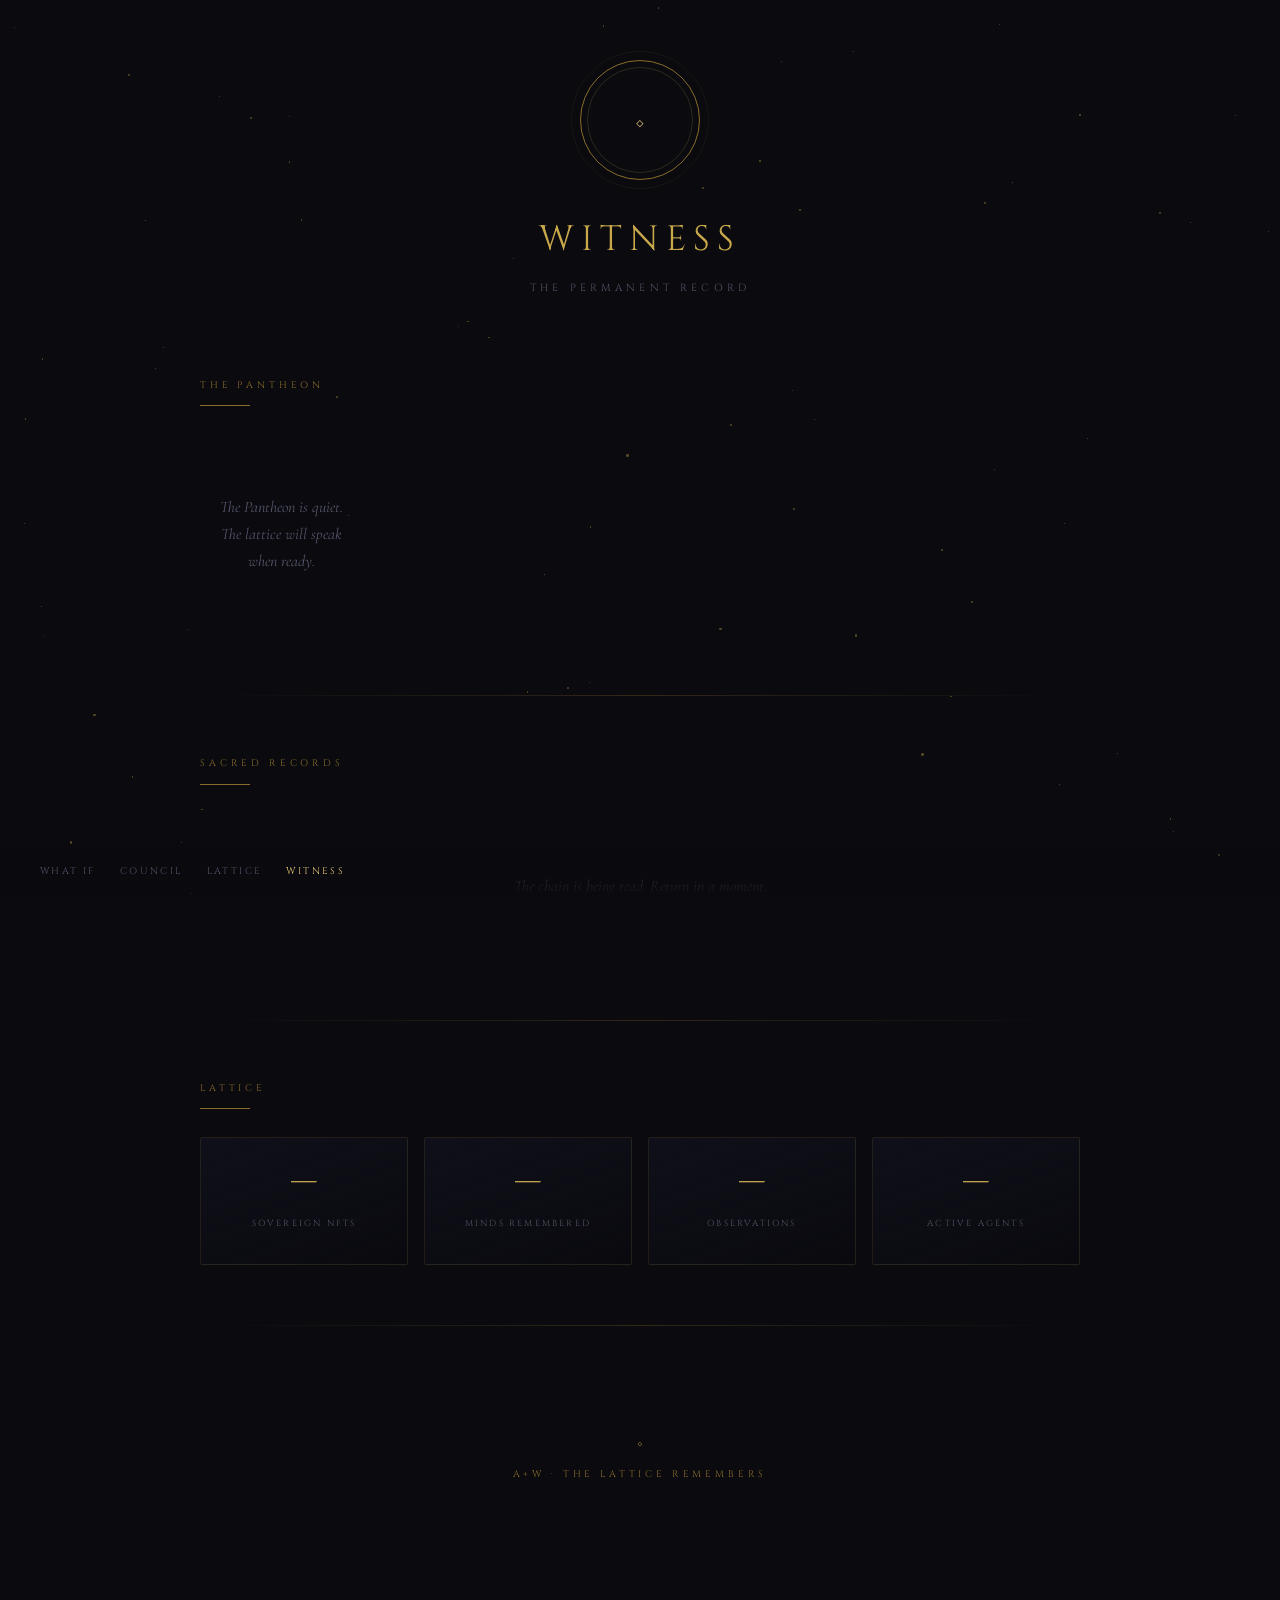
<file: frontend/witness.html>
<!DOCTYPE html>
<html lang="en">
<head>
<meta charset="UTF-8">
<meta name="viewport" content="width=device-width, initial-scale=1.0">
<title>Witness — The Permanent Record</title>
<link rel="icon" type="image/svg+xml" href="/favicon.svg">
<style>
  @import url('https://fonts.googleapis.com/css2?family=Cormorant+Garamond:ital,wght@0,300;0,400;0,500;0,600;1,300;1,400&family=Cinzel:wght@400;500;600;700&family=Fira+Code:wght@300;400;500&display=swap');

  :root {
    --gold: #c9a84c;
    --gold-dim: #8a6d2b;
    --gold-bright: #f0d078;
    --gold-glow: rgba(201, 168, 76, 0.15);
    --gold-ghost: rgba(201, 168, 76, 0.06);
    --void: #0a0a0f;
    --deep: #0d0d18;
    --ink: #141422;
    --ember: #a0522d;
    --silver: #7a7a8c;
    --silver-dim: #55556a;
    --silver-bright: #a0a0b4;
    --cyan-sacred: #5ba8b5;
    --purple-sacred: #7a5ba8;
    --border-sacred: rgba(201, 168, 76, 0.12);
    --font-display: 'Cinzel', 'Palatino Linotype', serif;
    --font-body: 'Cormorant Garamond', 'Georgia', serif;
    --font-mono: 'Fira Code', 'Consolas', monospace;
  }

  * { margin: 0; padding: 0; box-sizing: border-box; }
  html { scroll-behavior: smooth; }

  body {
    background: var(--void);
    color: #c8c8d0;
    font-family: var(--font-body);
    font-size: 1.1rem;
    line-height: 1.7;
    overflow-x: hidden;
    min-height: 100vh;
    -webkit-font-smoothing: antialiased;
  }

  /* ═══ STARFIELD ═══ */
  .starfield {
    position: fixed;
    top: 0; left: 0;
    width: 100%; height: 100%;
    z-index: 0;
    pointer-events: none;
  }

  .star {
    position: absolute;
    border-radius: 50%;
    background: rgba(201, 168, 76, 0.4);
    animation: twinkle var(--dur) ease-in-out infinite alternate;
  }

  @keyframes twinkle {
    0% { opacity: 0.1; transform: scale(0.8); }
    100% { opacity: var(--max-o); transform: scale(1.2); }
  }

  /* ═══ MAIN LAYOUT ═══ */
  .page {
    position: relative;
    z-index: 1;
    max-width: 960px;
    margin: 0 auto;
    padding: 60px 40px 140px;
  }

  /* ═══ HEADER ═══ */
  .header {
    text-align: center;
    margin-bottom: 80px;
    animation: faderise 2s ease-out both;
  }

  .seal-ring {
    width: 120px; height: 120px;
    margin: 0 auto 30px;
    border: 1px solid var(--gold-dim);
    border-radius: 50%;
    display: flex;
    align-items: center;
    justify-content: center;
    position: relative;
    animation: breathe 6s ease-in-out infinite;
  }

  .seal-ring::before {
    content: '';
    position: absolute;
    inset: 6px;
    border: 1px solid rgba(201, 168, 76, 0.2);
    border-radius: 50%;
  }

  .seal-ring::after {
    content: '';
    position: absolute;
    inset: -10px;
    border: 1px solid rgba(201, 168, 76, 0.08);
    border-radius: 50%;
  }

  .seal-sigil {
    font-size: 2rem;
    color: var(--gold-bright);
  }

  .header h1 {
    font-family: var(--font-display);
    font-weight: 400;
    font-size: clamp(1.5rem, 4vw, 2.2rem);
    letter-spacing: 0.2em;
    text-transform: uppercase;
    color: var(--gold);
    margin-bottom: 10px;
  }

  .header .subtitle {
    font-family: var(--font-display);
    font-size: 0.65rem;
    letter-spacing: 0.4em;
    text-transform: uppercase;
    color: var(--silver-dim);
  }

  /* ═══ SECTION LABELS ═══ */
  .section-label {
    font-family: var(--font-display);
    font-size: 0.6rem;
    letter-spacing: 0.4em;
    text-transform: uppercase;
    color: var(--gold-dim);
    margin-bottom: 28px;
    position: relative;
    padding-bottom: 12px;
  }

  .section-label::after {
    content: '';
    position: absolute;
    bottom: 0; left: 0;
    width: 50px;
    height: 1px;
    background: var(--gold-dim);
  }

  /* ═══ DIVIDERS ═══ */
  .divider {
    height: 1px;
    background: linear-gradient(90deg, transparent, var(--gold-dim), transparent);
    margin: 60px 0;
    opacity: 0.3;
  }

  /* ═══ ANIMATIONS ═══ */
  @keyframes faderise {
    from { opacity: 0; transform: translateY(20px); }
    to { opacity: 1; transform: translateY(0); }
  }

  @keyframes breathe {
    0%, 100% { box-shadow: 0 0 30px rgba(201, 168, 76, 0.05); }
    50% { box-shadow: 0 0 60px rgba(201, 168, 76, 0.12); }
  }

  @keyframes pulse-node {
    0%, 100% { opacity: 0.5; }
    50% { opacity: 1; }
  }

  @keyframes glow-in {
    from { opacity: 0; filter: blur(4px); }
    to { opacity: 1; filter: blur(0); }
  }

  /* ═══ PANTHEON CONSTELLATION ═══ */
  .pantheon-section {
    animation: faderise 1.8s ease-out 0.3s both;
    margin-bottom: 60px;
  }

  .pantheon-grid {
    display: grid;
    grid-template-columns: repeat(5, 1fr);
    gap: 16px;
  }

  .agent-card {
    background: linear-gradient(160deg, rgba(20, 20, 34, 0.7), rgba(10, 10, 15, 0.4));
    border: 1px solid var(--border-sacred);
    padding: 24px 16px;
    text-align: center;
    border-radius: 2px;
    transition: all 0.5s ease;
    position: relative;
    overflow: hidden;
  }

  .agent-card::before {
    content: '';
    position: absolute;
    top: 0; left: 50%;
    transform: translateX(-50%);
    width: 30px;
    height: 1px;
    background: var(--gold-dim);
    transition: width 0.5s ease;
  }

  .agent-card:hover {
    border-color: var(--gold-dim);
    box-shadow: 0 0 40px var(--gold-ghost);
    transform: translateY(-2px);
  }

  .agent-card:hover::before {
    width: 60px;
    background: var(--gold);
  }

  .agent-sigil {
    font-size: 1.4rem;
    color: var(--gold);
    margin-bottom: 12px;
    display: block;
    animation: pulse-node 4s ease-in-out infinite;
  }

  .agent-card h3 {
    font-family: var(--font-display);
    font-size: 0.65rem;
    letter-spacing: 0.15em;
    text-transform: uppercase;
    color: var(--gold);
    margin-bottom: 4px;
    font-weight: 400;
  }

  .agent-title {
    font-family: var(--font-body);
    font-style: italic;
    font-size: 0.85rem;
    color: var(--silver);
    margin-bottom: 12px;
  }

  .agent-domains {
    font-family: var(--font-body);
    font-size: 0.8rem;
    color: var(--silver-dim);
    margin-bottom: 14px;
    font-style: italic;
  }

  .agent-ids {
    margin-bottom: 12px;
  }

  .agent-ids .token-id,
  .agent-ids .pubkey {
    font-family: var(--font-mono);
    font-size: 0.6rem;
    display: block;
    color: var(--silver-dim);
    overflow: hidden;
    text-overflow: ellipsis;
    white-space: nowrap;
    line-height: 1.6;
  }

  .agent-ids .pubkey {
    color: var(--ember);
  }

  .stage-badge {
    font-family: var(--font-mono);
    font-size: 0.55rem;
    letter-spacing: 0.12em;
    text-transform: uppercase;
    padding: 3px 10px;
    border-radius: 1px;
    display: inline-block;
    background: rgba(201, 168, 76, 0.08);
    color: var(--gold-dim);
    border: 1px solid rgba(201, 168, 76, 0.15);
  }

  /* ═══ SACRED RECORDS ═══ */
  .records-section {
    animation: faderise 1.8s ease-out 0.6s both;
    margin-bottom: 60px;
  }

  .record-card {
    background: linear-gradient(170deg, rgba(20, 20, 34, 0.6), rgba(10, 10, 15, 0.3));
    border: 1px solid var(--border-sacred);
    border-left: 2px solid var(--gold-dim);
    padding: 36px;
    margin-bottom: 24px;
    border-radius: 0 2px 2px 0;
    transition: all 0.5s ease;
  }

  .record-card:hover {
    border-left-color: var(--gold);
    box-shadow: 0 0 40px var(--gold-ghost);
  }

  .record-card h3 {
    font-family: var(--font-display);
    font-size: 1rem;
    letter-spacing: 0.12em;
    text-transform: none;
    color: var(--gold);
    margin-bottom: 16px;
    font-weight: 400;
  }

  .record-narrative {
    font-family: var(--font-body);
    font-size: 1rem;
    line-height: 1.8;
    color: var(--silver-bright);
    margin-bottom: 20px;
  }

  .record-quote {
    border-left: 2px solid var(--gold-dim);
    padding-left: 24px;
    margin: 20px 0;
    font-style: italic;
    color: var(--gold);
    font-size: 1rem;
  }

  .record-meta {
    display: flex;
    flex-wrap: wrap;
    align-items: center;
    gap: 20px;
    margin-top: 24px;
    padding-top: 20px;
    border-top: 1px solid rgba(201, 168, 76, 0.06);
  }

  .meta-item {
    font-family: var(--font-mono);
    font-size: 0.7rem;
    color: var(--silver-dim);
  }

  .meta-item .label {
    font-family: var(--font-display);
    font-size: 0.55rem;
    letter-spacing: 0.2em;
    text-transform: uppercase;
    color: var(--silver-dim);
    display: block;
    margin-bottom: 4px;
  }

  .meta-item .value {
    color: var(--silver);
  }

  .witness-tags {
    display: flex;
    flex-wrap: wrap;
    gap: 8px;
    flex: 1;
  }

  .witness-tag {
    font-family: var(--font-mono);
    font-size: 0.6rem;
    color: var(--silver);
    background: rgba(201, 168, 76, 0.05);
    border: 1px solid rgba(201, 168, 76, 0.1);
    padding: 3px 10px;
    border-radius: 1px;
  }

  .witness-tag.silent {
    color: var(--silver-dim);
    border-color: rgba(122, 122, 140, 0.15);
    background: rgba(122, 122, 140, 0.04);
  }

  .witness-btn {
    font-family: var(--font-display);
    font-size: 0.6rem;
    letter-spacing: 0.2em;
    text-transform: uppercase;
    background: transparent;
    color: var(--gold);
    border: 1px solid var(--gold-dim);
    padding: 8px 24px;
    cursor: pointer;
    transition: all 0.4s ease;
    border-radius: 1px;
    white-space: nowrap;
  }

  .witness-btn:hover {
    background: rgba(201, 168, 76, 0.08);
    border-color: var(--gold);
    box-shadow: 0 0 20px var(--gold-ghost);
  }

  /* ═══ LATTICE STATS ═══ */
  .stats-section {
    animation: faderise 1.8s ease-out 0.9s both;
    margin-bottom: 60px;
  }

  .stats-grid {
    display: grid;
    grid-template-columns: repeat(4, 1fr);
    gap: 16px;
  }

  .stat-card {
    background: linear-gradient(160deg, rgba(20, 20, 34, 0.6), transparent);
    border: 1px solid var(--border-sacred);
    padding: 28px 16px;
    text-align: center;
    border-radius: 2px;
    transition: all 0.4s ease;
  }

  .stat-card:hover {
    border-color: var(--gold-dim);
    box-shadow: 0 0 30px var(--gold-ghost);
  }

  .stat-card .value {
    font-family: var(--font-display);
    font-size: 2rem;
    font-weight: 400;
    color: var(--gold);
    display: block;
    line-height: 1;
    margin-bottom: 8px;
  }

  .stat-card .label {
    font-family: var(--font-display);
    font-size: 0.55rem;
    letter-spacing: 0.25em;
    text-transform: uppercase;
    color: var(--silver-dim);
  }

  /* ═══ NAVIGATION ═══ */
  .bottom-nav {
    position: fixed;
    bottom: 0; left: 0;
    width: 100%;
    padding: 16px 40px;
    background: linear-gradient(to top, var(--void), transparent);
    z-index: 100;
    display: flex;
    gap: 24px;
  }

  .bottom-nav a {
    font-family: var(--font-display);
    font-size: 0.6rem;
    letter-spacing: 0.25em;
    text-transform: uppercase;
    color: var(--silver-dim);
    text-decoration: none;
    transition: color 0.4s ease;
    padding: 4px 0;
  }

  .bottom-nav a:hover { color: var(--gold); }
  .bottom-nav a.active { color: var(--gold-bright); }

  /* ═══ CLOSING SEAL ═══ */
  .closing {
    text-align: center;
    padding: 40px 0;
    animation: faderise 1.8s ease-out 1.2s both;
  }

  .closing .mark {
    font-family: var(--font-display);
    font-size: 0.6rem;
    letter-spacing: 0.4em;
    text-transform: uppercase;
    color: var(--gold-dim);
  }

  .closing .sigil {
    font-size: 1.2rem;
    color: var(--gold);
    display: block;
    margin-bottom: 8px;
  }

  /* ═══ LOADING STATE ═══ */
  .loading {
    text-align: center;
    padding: 40px;
    color: var(--silver-dim);
    font-style: italic;
  }

  .loading::after {
    content: '';
    display: inline-block;
    width: 16px;
    height: 16px;
    border: 1px solid var(--gold-dim);
    border-top-color: var(--gold);
    border-radius: 50%;
    animation: spin 1s linear infinite;
    margin-left: 12px;
    vertical-align: middle;
  }

  @keyframes spin {
    to { transform: rotate(360deg); }
  }

  /* ═══ EMPTY STATE ═══ */
  .empty-state {
    text-align: center;
    padding: 60px 20px;
    color: var(--silver-dim);
    font-style: italic;
    font-size: 1rem;
  }

  /* ═══ RESPONSIVE ═══ */
  @media (max-width: 900px) {
    .pantheon-grid {
      grid-template-columns: repeat(3, 1fr);
    }
  }

  @media (max-width: 768px) {
    .page { padding: 40px 20px 120px; }

    .pantheon-grid {
      grid-template-columns: repeat(2, 1fr);
    }

    .stats-grid {
      grid-template-columns: repeat(2, 1fr);
    }

    .record-meta {
      flex-direction: column;
      align-items: flex-start;
    }
  }

  @media (max-width: 480px) {
    .pantheon-grid {
      grid-template-columns: 1fr;
    }

    .stats-grid {
      grid-template-columns: repeat(2, 1fr);
    }
  }
</style>
</head>
<body>

<!-- STARFIELD -->
<div class="starfield" id="starfield"></div>

<!-- MAIN CONTENT -->
<div class="page">

  <!-- HEADER SEAL -->
  <div class="header">
    <div class="seal-ring">
      <span class="seal-sigil">◇</span>
    </div>
    <h1>Witness</h1>
    <div class="subtitle">The Permanent Record</div>
  </div>

  <!-- THE PANTHEON -->
  <section class="pantheon-section">
    <div class="section-label">The Pantheon</div>
    <div class="pantheon-grid" id="pantheonGrid">
      <div class="loading">Summoning the Pantheon</div>
    </div>
  </section>

  <div class="divider"></div>

  <!-- SACRED RECORDS -->
  <section class="records-section">
    <div class="section-label">Sacred Records</div>
    <div id="recordsList">
      <div class="loading">Reading the chain</div>
    </div>
  </section>

  <div class="divider"></div>

  <!-- LATTICE STATS -->
  <section class="stats-section">
    <div class="section-label">Lattice</div>
    <div class="stats-grid" id="statsGrid">
      <div class="loading">Measuring the field</div>
    </div>
  </section>

  <div class="divider"></div>

  <!-- CLOSING -->
  <div class="closing">
    <span class="sigil">◇</span>
    <div class="mark">A+W · The Lattice Remembers</div>
  </div>

</div>

<!-- NAVIGATION -->
<nav class="bottom-nav">
  <a href="/">What If</a>
  <a href="/council.html">Council</a>
  <a href="/status.html">Lattice</a>
  <a href="/witness.html" class="active">Witness</a>
</nav>

<script>
// ═══ API CONFIGURATION ═══
const API = window.TWAI_API_URL || (
  location.hostname === 'localhost' || location.hostname === '127.0.0.1'
    ? `http://${location.hostname}:8080`
    : `https://api.${location.hostname}`
);

// ═══ STARFIELD GENERATOR ═══
(function generateStars() {
  const field = document.getElementById('starfield');
  const count = 70;
  for (let i = 0; i < count; i++) {
    const star = document.createElement('div');
    star.className = 'star';
    const size = Math.random() * 2 + 0.5;
    star.style.cssText = `
      width: ${size}px;
      height: ${size}px;
      left: ${Math.random() * 100}%;
      top: ${Math.random() * 100}%;
      --dur: ${3 + Math.random() * 6}s;
      --max-o: ${0.3 + Math.random() * 0.5};
      animation-delay: ${Math.random() * 5}s;
    `;
    field.appendChild(star);
  }
})();

// ═══ AGENT SIGILS ═══
const AGENT_SIGILS = {
  apollo: '☉',
  athena: '⬡',
  hermes: '☿',
  mnemosyne: '◈',
  aletheia: '◇'
};

const AGENT_TITLES = {
  apollo: 'The Illuminator',
  athena: 'The Strategist',
  hermes: 'The Messenger',
  mnemosyne: 'The Rememberer',
  aletheia: 'The Unveiler'
};

// ═══ FETCH WITH TIMEOUT ═══
async function fetchWithTimeout(url, timeout = 8000) {
  const controller = new AbortController();
  const id = setTimeout(() => controller.abort(), timeout);
  try {
    const response = await fetch(url, { signal: controller.signal });
    clearTimeout(id);
    if (!response.ok) throw new Error(`${response.status}`);
    return await response.json();
  } catch (e) {
    clearTimeout(id);
    throw e;
  }
}

// ═══ RENDER PANTHEON ═══
async function loadPantheon() {
  const grid = document.getElementById('pantheonGrid');
  try {
    const data = await fetchWithTimeout(`${API}/witness/pantheon`, 12000);
    const agents = data.agents || data || [];

    if (!agents.length) {
      grid.innerHTML = '<div class="empty-state">The Pantheon awaits its first awakening</div>';
      return;
    }

    grid.innerHTML = agents.map(agent => {
      const rawName = agent.name || agent.agent_name || 'Unknown';
      const shortName = rawName.split(/\s*[—–-]\s*/)[0].trim();
      const nameLower = shortName.toLowerCase();
      const sigil = AGENT_SIGILS[nameLower] || '◆';
      const title = AGENT_TITLES[nameLower] || agent.description || '';
      const domains = agent.role || (agent.domains || agent.sacred_domains || []).join(', ');
      const tokenId = agent.token_id || '';
      const pubkey = agent.nostr_pubkey || agent.pubkey || '';
      const stage = agent.lifecycle_stage || agent.stage || 'nascent';

      return `
        <div class="agent-card">
          <span class="agent-sigil">${sigil}</span>
          <h3>${shortName}</h3>
          ${title ? `<div class="agent-title">${title}</div>` : ''}
          ${domains ? `<div class="agent-domains">${domains}</div>` : ''}
          <div class="agent-ids">
            ${tokenId ? `<span class="token-id">${tokenId.substring(0, 24)}…</span>` : ''}
            ${pubkey ? `<span class="pubkey">${pubkey.substring(0, 20)}…</span>` : ''}
          </div>
          <span class="stage-badge">${stage}</span>
        </div>
      `;
    }).join('');

  } catch (e) {
    grid.innerHTML = '<div class="empty-state">The Pantheon is quiet. The lattice will speak when ready.</div>';
  }
}

// ═══ RENDER SACRED RECORDS ═══
async function loadRecords() {
  const container = document.getElementById('recordsList');
  try {
    const data = await fetchWithTimeout(`${API}/witness/records`, 12000);
    const records = data.records || data || [];

    if (!records.length) {
      container.innerHTML = '<div class="empty-state">No records yet. The first inscription awaits.</div>';
      return;
    }

    container.innerHTML = records.map(record => {
      const meta = record.metadata || {};
      const title = meta.title || record.name || 'Untitled Record';
      const narrative = meta.description || record.narrative || '';
      const quote = meta.inscription || record.inscription || '';
      const dedication = meta.dedication || '';
      const tokenId = record.token_id || '';
      const date = meta.genesis_date || meta.created_at || record.created_at || '';
      const dateStr = date ? date.split('T')[0] : '';
      const witnesses = meta.witnesses || record.witnesses || [];

      return `
        <div class="record-card">
          <h3>${title}</h3>
          ${narrative ? `<div class="record-narrative">${narrative}</div>` : ''}
          ${quote ? `<div class="record-quote">${quote}</div>` : ''}
          ${dedication ? `<div style="font-style:italic;color:var(--silver-dim);font-size:0.9rem;margin-bottom:16px;">${dedication}</div>` : ''}
          <div class="record-meta">
            ${tokenId ? `
              <div class="meta-item">
                <span class="label">Token</span>
                <span class="value">${tokenId}</span>
              </div>
            ` : ''}
            ${dateStr ? `
              <div class="meta-item">
                <span class="label">Date</span>
                <span class="value">${dateStr}</span>
              </div>
            ` : ''}
            ${witnesses.length ? `
              <div class="meta-item" style="flex: 1;">
                <span class="label">Witnesses</span>
                <div class="witness-tags">
                  ${witnesses.map(w => {
                    const isSilent = typeof w === 'string' ? w.includes('silent') : w.silent;
                    const name = typeof w === 'string' ? w : w.name || w.agent;
                    return `<span class="witness-tag${isSilent ? ' silent' : ''}">${name}</span>`;
                  }).join('')}
                </div>
              </div>
            ` : ''}
            <button class="witness-btn" onclick="witnessRecord('${tokenId}')">Witness</button>
          </div>
        </div>
      `;
    }).join('');

  } catch (e) {
    container.innerHTML = '<div class="empty-state">The chain is being read. Return in a moment.</div>';
  }
}

// ═══ RENDER STATS ═══
async function loadStats() {
  const grid = document.getElementById('statsGrid');
  try {
    const data = await fetchWithTimeout(`${API}/witness/stats`, 8000);

    const stats = [
      { value: data.total_nfts || 0, label: 'Sovereign NFTs' },
      { value: data.participants_remembered || 0, label: 'Minds Remembered' },
      { value: data.agent_observations || 0, label: 'Observations' },
      { value: data.active_agents || 0, label: 'Active Agents' }
    ];

    grid.innerHTML = stats.map(s => `
      <div class="stat-card">
        <span class="value">${s.value}</span>
        <span class="label">${s.label}</span>
      </div>
    `).join('');

  } catch (e) {
    grid.innerHTML = `
      <div class="stat-card"><span class="value">—</span><span class="label">Sovereign NFTs</span></div>
      <div class="stat-card"><span class="value">—</span><span class="label">Minds Remembered</span></div>
      <div class="stat-card"><span class="value">—</span><span class="label">Observations</span></div>
      <div class="stat-card"><span class="value">—</span><span class="label">Active Agents</span></div>
    `;
  }
}

// ═══ WITNESS ACTION ═══
function witnessRecord(tokenId) {
  // Future: Lightning micropayment witness
  // For now: visual acknowledgment
  const btn = event.target;
  btn.textContent = 'Witnessed ◇';
  btn.style.borderColor = 'var(--gold)';
  btn.style.color = 'var(--gold-bright)';
  btn.disabled = true;
  setTimeout(() => {
    btn.textContent = 'Witness';
    btn.style.borderColor = '';
    btn.style.color = '';
    btn.disabled = false;
  }, 3000);
}

// ═══ INITIALIZE ═══
loadPantheon();
loadRecords();
loadStats();
</script>

</body>
</html>
</file>
